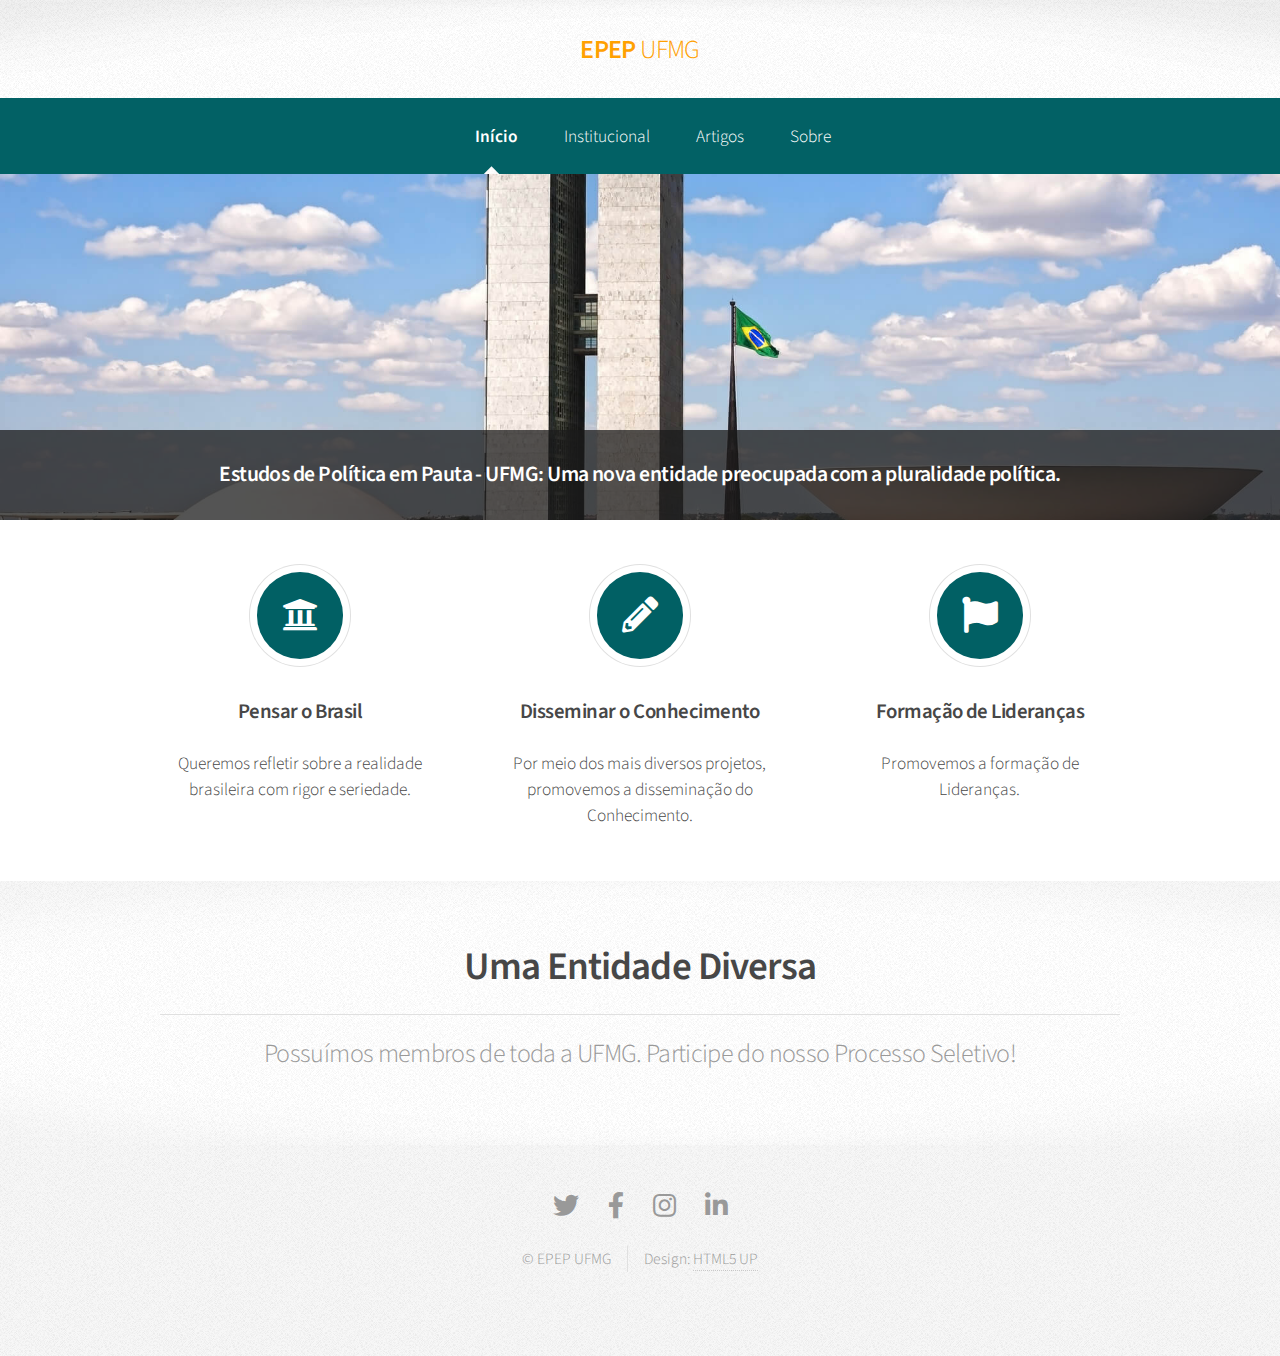
<file: index.html>
<!DOCTYPE HTML>
<!--
	Arcana by HTML5 UP
	html5up.net | @ajlkn
	Free for personal and commercial use under the CCA 3.0 license (html5up.net/license)
-->
<html>
	<head>
		<title>Início</title>
		<meta charset="utf-8" />
		<meta name="viewport" content="width=device-width, initial-scale=1, user-scalable=no" />
		<link rel="stylesheet" href="assets/css/main.css" />
	</head>
	<body class="is-preload">
		<div id="page-wrapper">

			<!-- Header -->
				<div id="header">

					<!-- Logo -->
						<h1><a href="index.html" id="logo">EPEP <em>UFMG</em></a></h1>

					<!-- Nav -->
						<nav id="nav">
							<ul>
								<li class="current"><a href="index.html">Início</a></li>
								<li>
									<a href="#">Institucional</a>
									<ul>
										<li><a href="https://www.epepfgv.com.br/">EPEP FGV</a></li>
										<li><a href="http://www.epepusp.com.br/">EPEP USP</a></li>
									</ul>
								</li>
								<li><a href="no-sidebar.html">Artigos</a></li>
								<li><a href="no-sidebar.html">Sobre</a></li>
							</ul>
						</nav>

				</div>

			<!-- Banner -->
				<section id="banner">
					<header>
						<h2>Estudos de Política em Pauta - UFMG: Uma nova entidade preocupada com a pluralidade política.</h2>
					</header>
				</section>

			<!-- Highlights -->
				<section class="wrapper style1">
					<div class="container">
						<div class="row gtr-200">
							<section class="col-4 col-12-narrower">
								<div class="box highlight">
									<i class="icon solid major fa fa-university"></i>
									<h3>Pensar o Brasil</h3>
									<p>Queremos refletir sobre a realidade brasileira com rigor e seriedade.</p>
								</div>
							</section>
							<section class="col-4 col-12-narrower">
								<div class="box highlight">
									<i class="icon solid major fa-pencil-alt"></i>
									<h3>Disseminar o Conhecimento</h3>
									<p>Por meio dos mais diversos projetos, promovemos a disseminação do Conhecimento.</p>
								</div>
							</section>
							<section class="col-4 col-12-narrower">
								<div class="box highlight">
									<i class="icon solid major fa fa-flag"></i>
									<h3>Formação de Lideranças</h3>
									<p>Promovemos a formação de Lideranças.</p>
								</div>
							</section>
						</div>
					</div>
				</section>

			<!-- Gigantic Heading -->
				<section class="wrapper style2">
					<div class="container">
						<header class="major">
							<h2>Uma Entidade Diversa</h2>
							<p>Possuímos membros de toda a UFMG. Participe do nosso Processo Seletivo!</p>
						</header>
					</div>
				</section>


			<!-- Footer -->
				<div id="footer">

					<!-- Icons -->
						<ul class="icons">
							<li><a href="https://twitter.com/epepufmg" class="icon brands fa-twitter"><span class="label">Twitter</span></a></li>
							<li><a href="https://www.facebook.com/EPEP-UFMG-101739331984436" class="icon brands fa-facebook-f"><span class="label">Facebook</span></a></li>
							<li><a href="https://www.instagram.com/epepufmg/" class="icon brands fa-instagram"><span class="label">GitHub</span></a></li>
							<li><a href="https://www.linkedin.com/company/epepufmg/" class="icon brands fa-linkedin-in"><span class="label">LinkedIn</span></a></li>
						</ul>

					<!-- Copyright -->
						<div class="copyright">
							<ul class="menu">
								<li>&copy; EPEP UFMG</li><li>Design: <a href="http://html5up.net">HTML5 UP</a></li>
							</ul>
						</div>

				</div>

		</div>

		<!-- Scripts -->
			<script src="assets/js/jquery.min.js"></script>
			<script src="assets/js/jquery.dropotron.min.js"></script>
			<script src="assets/js/browser.min.js"></script>
			<script src="assets/js/breakpoints.min.js"></script>
			<script src="assets/js/util.js"></script>
			<script src="assets/js/main.js"></script>

	</body>
</html>
</file>
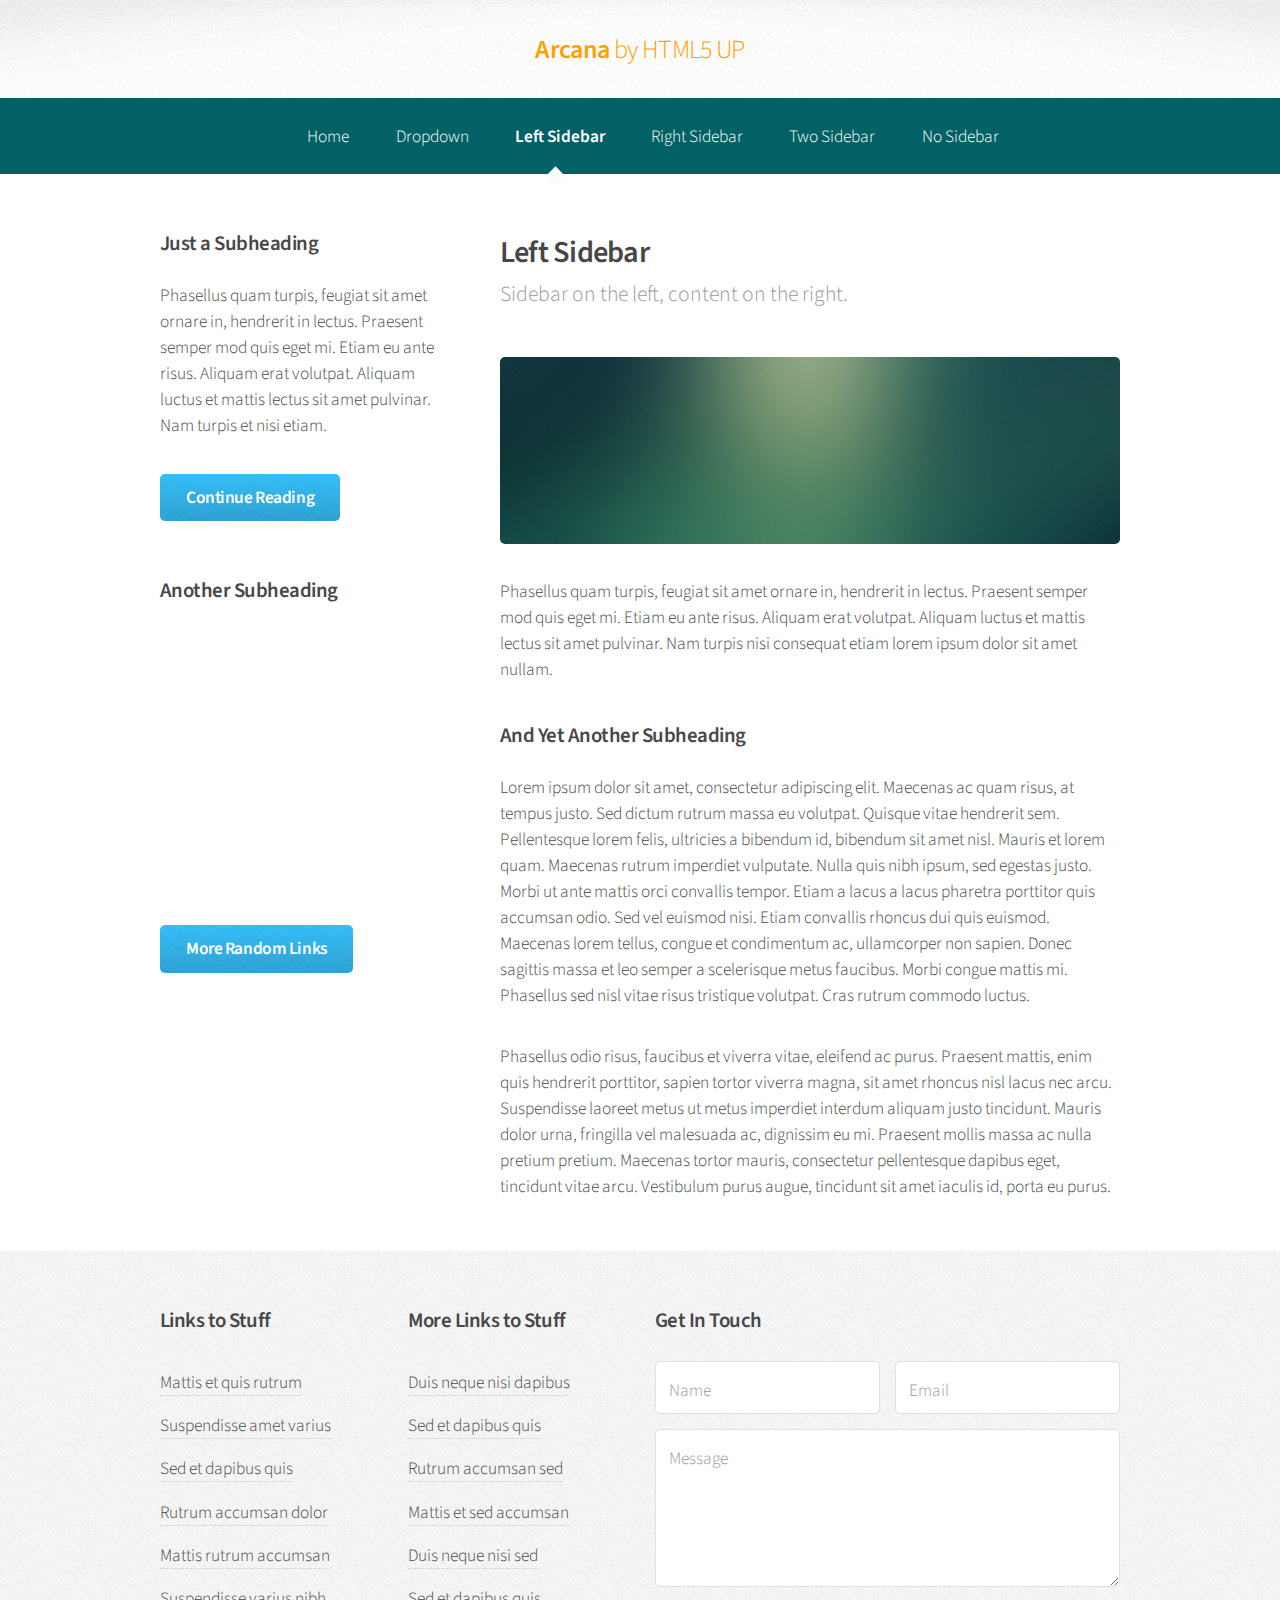
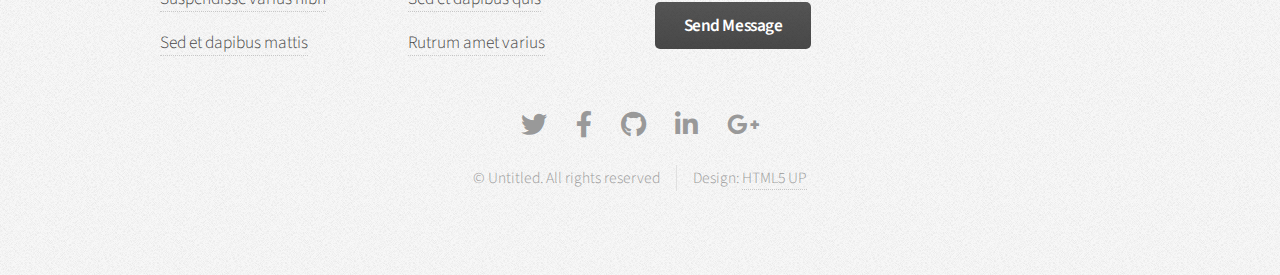
<file: left-sidebar.html>
<!DOCTYPE HTML>
<!--
	Arcana by HTML5 UP
	html5up.net | @ajlkn
	Free for personal and commercial use under the CCA 3.0 license (html5up.net/license)
-->
<html>
	<head>
		<title>Left Sidebar - Arcana by HTML5 UP</title>
		<meta charset="utf-8" />
		<meta name="viewport" content="width=device-width, initial-scale=1, user-scalable=no" />
		<link rel="stylesheet" href="assets/css/main.css" />
	</head>
	<body class="is-preload">
		<div id="page-wrapper">

			<!-- Header -->
				<div id="header">

					<!-- Logo -->
						<h1><a href="index.html" id="logo">Arcana <em>by HTML5 UP</em></a></h1>

					<!-- Nav -->
						<nav id="nav">
							<ul>
								<li><a href="index.html">Home</a></li>
								<li>
									<a href="#">Dropdown</a>
									<ul>
										<li><a href="#">Lorem dolor</a></li>
										<li><a href="#">Magna phasellus</a></li>
										<li><a href="#">Etiam sed tempus</a></li>
										<li>
											<a href="#">Submenu</a>
											<ul>
												<li><a href="#">Lorem dolor</a></li>
												<li><a href="#">Phasellus magna</a></li>
												<li><a href="#">Magna phasellus</a></li>
												<li><a href="#">Etiam nisl</a></li>
												<li><a href="#">Veroeros feugiat</a></li>
											</ul>
										</li>
										<li><a href="#">Veroeros feugiat</a></li>
									</ul>
								</li>
								<li class="current"><a href="left-sidebar.html">Left Sidebar</a></li>
								<li><a href="right-sidebar.html">Right Sidebar</a></li>
								<li><a href="two-sidebar.html">Two Sidebar</a></li>
								<li><a href="no-sidebar.html">No Sidebar</a></li>
							</ul>
						</nav>

				</div>

			<!-- Main -->
				<section class="wrapper style1">
					<div class="container">
						<div class="row gtr-200">
							<div class="col-4 col-12-narrower">
								<div id="sidebar">

									<!-- Sidebar -->

										<section>
											<h3>Just a Subheading</h3>
											<p>Phasellus quam turpis, feugiat sit amet ornare in, hendrerit in lectus.
											Praesent semper mod quis eget mi. Etiam eu ante risus. Aliquam erat volutpat.
											Aliquam luctus et mattis lectus sit amet pulvinar. Nam turpis et nisi etiam.</p>
											<footer>
												<a href="#" class="button">Continue Reading</a>
											</footer>
										</section>

										<section>
											<h3>Another Subheading</h3>
											<ul class="links">
												<li><a href="#">Amet turpis, feugiat et sit amet</a></li>
												<li><a href="#">Ornare in hendrerit in lectus</a></li>
												<li><a href="#">Semper mod quis eget mi dolore</a></li>
												<li><a href="#">Consequat etiam lorem phasellus</a></li>
												<li><a href="#">Amet turpis, feugiat et sit amet</a></li>
												<li><a href="#">Semper mod quisturpis nisi</a></li>
											</ul>
											<footer>
												<a href="#" class="button">More Random Links</a>
											</footer>
										</section>

								</div>
							</div>
							<div class="col-8  col-12-narrower imp-narrower">
								<div id="content">

									<!-- Content -->

										<article>
											<header>
												<h2>Left Sidebar</h2>
												<p>Sidebar on the left, content on the right.</p>
											</header>

											<span class="image featured"><img src="images/banner.jpg" alt="" /></span>

											<p>Phasellus quam turpis, feugiat sit amet ornare in, hendrerit in lectus.
											Praesent semper mod quis eget mi. Etiam eu ante risus. Aliquam erat volutpat.
											Aliquam luctus et mattis lectus sit amet pulvinar. Nam turpis nisi
											consequat etiam lorem ipsum dolor sit amet nullam.</p>

											<h3>And Yet Another Subheading</h3>
											<p>Lorem ipsum dolor sit amet, consectetur adipiscing elit. Maecenas ac quam risus, at tempus
											justo. Sed dictum rutrum massa eu volutpat. Quisque vitae hendrerit sem. Pellentesque lorem felis,
											ultricies a bibendum id, bibendum sit amet nisl. Mauris et lorem quam. Maecenas rutrum imperdiet
											vulputate. Nulla quis nibh ipsum, sed egestas justo. Morbi ut ante mattis orci convallis tempor.
											Etiam a lacus a lacus pharetra porttitor quis accumsan odio. Sed vel euismod nisi. Etiam convallis
											rhoncus dui quis euismod. Maecenas lorem tellus, congue et condimentum ac, ullamcorper non sapien.
											Donec sagittis massa et leo semper a scelerisque metus faucibus. Morbi congue mattis mi.
											Phasellus sed nisl vitae risus tristique volutpat. Cras rutrum commodo luctus.</p>

											<p>Phasellus odio risus, faucibus et viverra vitae, eleifend ac purus. Praesent mattis, enim
											quis hendrerit porttitor, sapien tortor viverra magna, sit amet rhoncus nisl lacus nec arcu.
											Suspendisse laoreet metus ut metus imperdiet interdum aliquam justo tincidunt. Mauris dolor urna,
											fringilla vel malesuada ac, dignissim eu mi. Praesent mollis massa ac nulla pretium pretium.
											Maecenas tortor mauris, consectetur pellentesque dapibus eget, tincidunt vitae arcu.
											Vestibulum purus augue, tincidunt sit amet iaculis id, porta eu purus.</p>
										</article>

								</div>
							</div>
						</div>
					</div>
				</section>

			<!-- Footer -->
				<div id="footer">
					<div class="container">
						<div class="row">
							<section class="col-3 col-6-narrower col-12-mobilep">
								<h3>Links to Stuff</h3>
								<ul class="links">
									<li><a href="#">Mattis et quis rutrum</a></li>
									<li><a href="#">Suspendisse amet varius</a></li>
									<li><a href="#">Sed et dapibus quis</a></li>
									<li><a href="#">Rutrum accumsan dolor</a></li>
									<li><a href="#">Mattis rutrum accumsan</a></li>
									<li><a href="#">Suspendisse varius nibh</a></li>
									<li><a href="#">Sed et dapibus mattis</a></li>
								</ul>
							</section>
							<section class="col-3 col-6-narrower col-12-mobilep">
								<h3>More Links to Stuff</h3>
								<ul class="links">
									<li><a href="#">Duis neque nisi dapibus</a></li>
									<li><a href="#">Sed et dapibus quis</a></li>
									<li><a href="#">Rutrum accumsan sed</a></li>
									<li><a href="#">Mattis et sed accumsan</a></li>
									<li><a href="#">Duis neque nisi sed</a></li>
									<li><a href="#">Sed et dapibus quis</a></li>
									<li><a href="#">Rutrum amet varius</a></li>
								</ul>
							</section>
							<section class="col-6 col-12-narrower">
								<h3>Get In Touch</h3>
								<form>
									<div class="row gtr-50">
										<div class="col-6 col-12-mobilep">
											<input type="text" name="name" id="name" placeholder="Name" />
										</div>
										<div class="col-6 col-12-mobilep">
											<input type="email" name="email" id="email" placeholder="Email" />
										</div>
										<div class="col-12">
											<textarea name="message" id="message" placeholder="Message" rows="5"></textarea>
										</div>
										<div class="col-12">
											<ul class="actions">
												<li><input type="submit" class="button alt" value="Send Message" /></li>
											</ul>
										</div>
									</div>
								</form>
							</section>
						</div>
					</div>

					<!-- Icons -->
						<ul class="icons">
							<li><a href="#" class="icon brands fa-twitter"><span class="label">Twitter</span></a></li>
							<li><a href="#" class="icon brands fa-facebook-f"><span class="label">Facebook</span></a></li>
							<li><a href="#" class="icon brands fa-github"><span class="label">GitHub</span></a></li>
							<li><a href="#" class="icon brands fa-linkedin-in"><span class="label">LinkedIn</span></a></li>
							<li><a href="#" class="icon brands fa-google-plus-g"><span class="label">Google+</span></a></li>
						</ul>

					<!-- Copyright -->
						<div class="copyright">
							<ul class="menu">
								<li>&copy; Untitled. All rights reserved</li><li>Design: <a href="http://html5up.net">HTML5 UP</a></li>
							</ul>
						</div>

				</div>

		</div>

		<!-- Scripts -->
			<script src="assets/js/jquery.min.js"></script>
			<script src="assets/js/jquery.dropotron.min.js"></script>
			<script src="assets/js/browser.min.js"></script>
			<script src="assets/js/breakpoints.min.js"></script>
			<script src="assets/js/util.js"></script>
			<script src="assets/js/main.js"></script>

	</body>
</html>
</file>
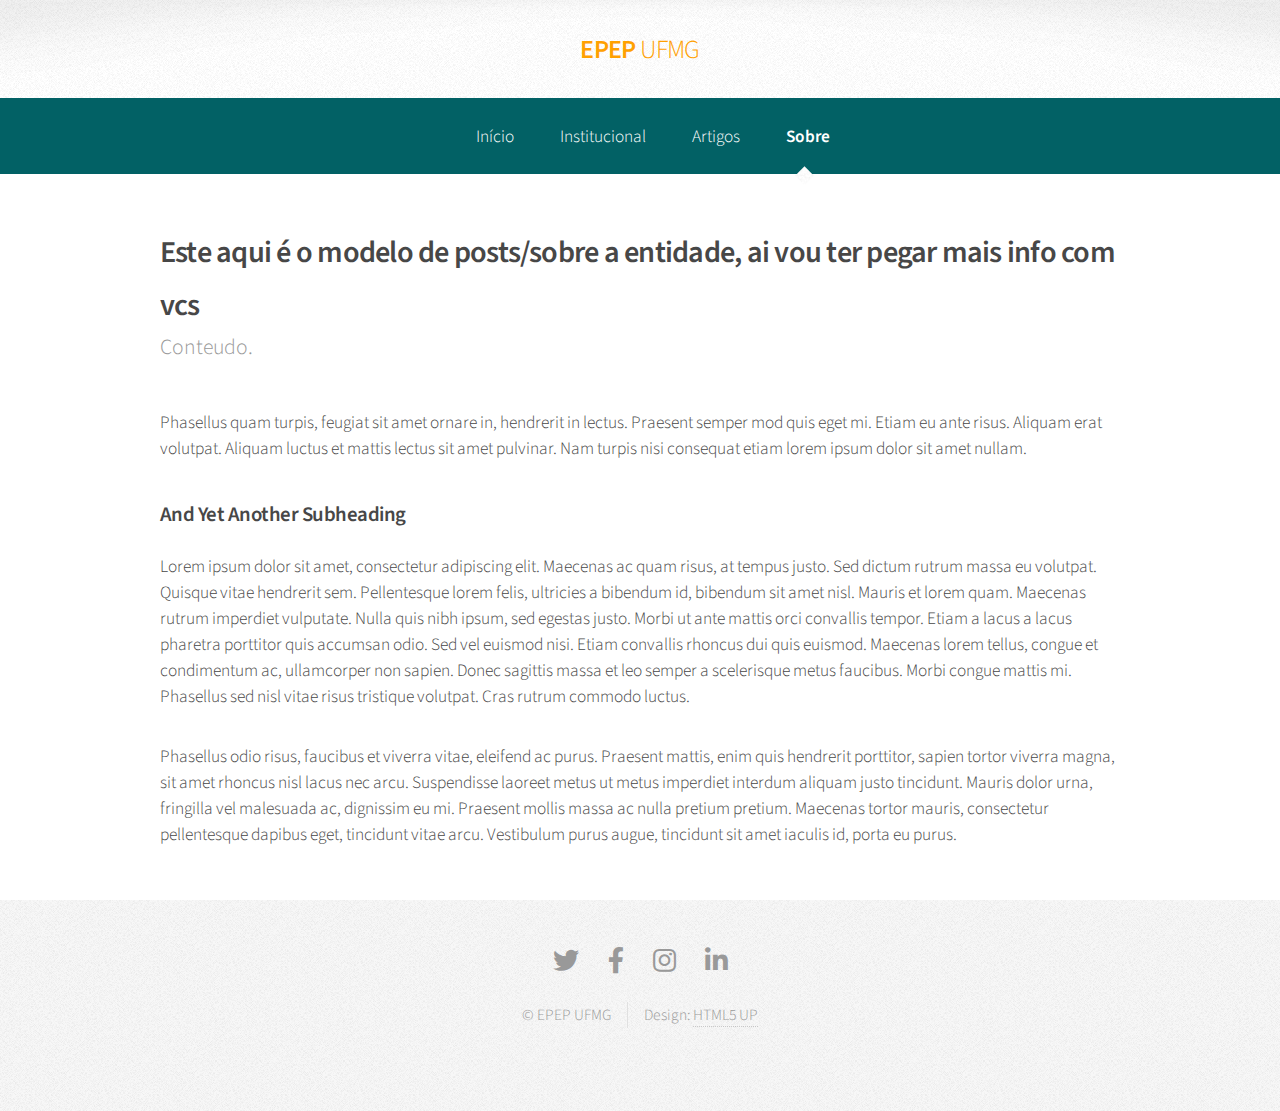
<file: no-sidebar.html>
<!DOCTYPE HTML>
<!--
	Arcana by HTML5 UP
	html5up.net | @ajlkn
	Free for personal and commercial use under the CCA 3.0 license (html5up.net/license)
-->
<html>
	<head>
		<title>Sobre</title>
		<meta charset="utf-8" />
		<meta name="viewport" content="width=device-width, initial-scale=1, user-scalable=no" />
		<link rel="stylesheet" href="assets/css/main.css" />
	</head>
	<body class="is-preload">
		<div id="page-wrapper">

			<!-- Header -->
				<div id="header">

					<!-- Logo -->
						<h1><a href="index.html" id="logo">EPEP <em>UFMG</em></a></h1>

					<!-- Nav -->
						<nav id="nav">
							<ul>
								<li><a href="index.html">Início</a></li>
								<li>
									<a href="#">Institucional</a>
									<ul>
										<li><a href="https://www.epepfgv.com.br/">EPEP FGV</a></li>
										<li><a href="http://www.epepusp.com.br/">EPEP USP</a></li>
									</ul>
								</li>
								<li><a href="no-sidebar.html">Artigos</a></li>
								<li  class="current"><a href="no-sidebar.html">Sobre</a></li>
							</ul>
						</nav>

				</div>

			<!-- Main -->
				<section class="wrapper style1">
					<div class="container">
						<div id="content">

							<!-- Content -->

								<article>
									<header>
										<h2>Este aqui é o modelo de posts/sobre a entidade, ai vou ter pegar mais info com vcs</h2>
										<p>Conteudo.</p>
									</header>


									<p>Phasellus quam turpis, feugiat sit amet ornare in, hendrerit in lectus.
									Praesent semper mod quis eget mi. Etiam eu ante risus. Aliquam erat volutpat.
									Aliquam luctus et mattis lectus sit amet pulvinar. Nam turpis nisi
									consequat etiam lorem ipsum dolor sit amet nullam.</p>

									<h3>And Yet Another Subheading</h3>
									<p>Lorem ipsum dolor sit amet, consectetur adipiscing elit. Maecenas ac quam risus, at tempus
									justo. Sed dictum rutrum massa eu volutpat. Quisque vitae hendrerit sem. Pellentesque lorem felis,
									ultricies a bibendum id, bibendum sit amet nisl. Mauris et lorem quam. Maecenas rutrum imperdiet
									vulputate. Nulla quis nibh ipsum, sed egestas justo. Morbi ut ante mattis orci convallis tempor.
									Etiam a lacus a lacus pharetra porttitor quis accumsan odio. Sed vel euismod nisi. Etiam convallis
									rhoncus dui quis euismod. Maecenas lorem tellus, congue et condimentum ac, ullamcorper non sapien.
									Donec sagittis massa et leo semper a scelerisque metus faucibus. Morbi congue mattis mi.
									Phasellus sed nisl vitae risus tristique volutpat. Cras rutrum commodo luctus.</p>

									<p>Phasellus odio risus, faucibus et viverra vitae, eleifend ac purus. Praesent mattis, enim
									quis hendrerit porttitor, sapien tortor viverra magna, sit amet rhoncus nisl lacus nec arcu.
									Suspendisse laoreet metus ut metus imperdiet interdum aliquam justo tincidunt. Mauris dolor urna,
									fringilla vel malesuada ac, dignissim eu mi. Praesent mollis massa ac nulla pretium pretium.
									Maecenas tortor mauris, consectetur pellentesque dapibus eget, tincidunt vitae arcu.
									Vestibulum purus augue, tincidunt sit amet iaculis id, porta eu purus.</p>
								</article>

						</div>
					</div>
				</section>

			<!-- Footer -->
			<div id="footer">

				<!-- Icons -->
					<ul class="icons">
						<li><a href="https://twitter.com/epepufmg" class="icon brands fa-twitter"><span class="label">Twitter</span></a></li>
						<li><a href="https://www.facebook.com/EPEP-UFMG-101739331984436" class="icon brands fa-facebook-f"><span class="label">Facebook</span></a></li>
						<li><a href="https://www.instagram.com/epepufmg/" class="icon brands fa-instagram"><span class="label">GitHub</span></a></li>
						<li><a href="https://www.linkedin.com/company/epepufmg/" class="icon brands fa-linkedin-in"><span class="label">LinkedIn</span></a></li>
					</ul>

				<!-- Copyright -->
					<div class="copyright">
						<ul class="menu">
							<li>&copy; EPEP UFMG</li><li>Design: <a href="http://html5up.net">HTML5 UP</a></li>
						</ul>
					</div>

			</div>

		</div>

		<!-- Scripts -->
			<script src="assets/js/jquery.min.js"></script>
			<script src="assets/js/jquery.dropotron.min.js"></script>
			<script src="assets/js/browser.min.js"></script>
			<script src="assets/js/breakpoints.min.js"></script>
			<script src="assets/js/util.js"></script>
			<script src="assets/js/main.js"></script>

	</body>
</html>
</file>
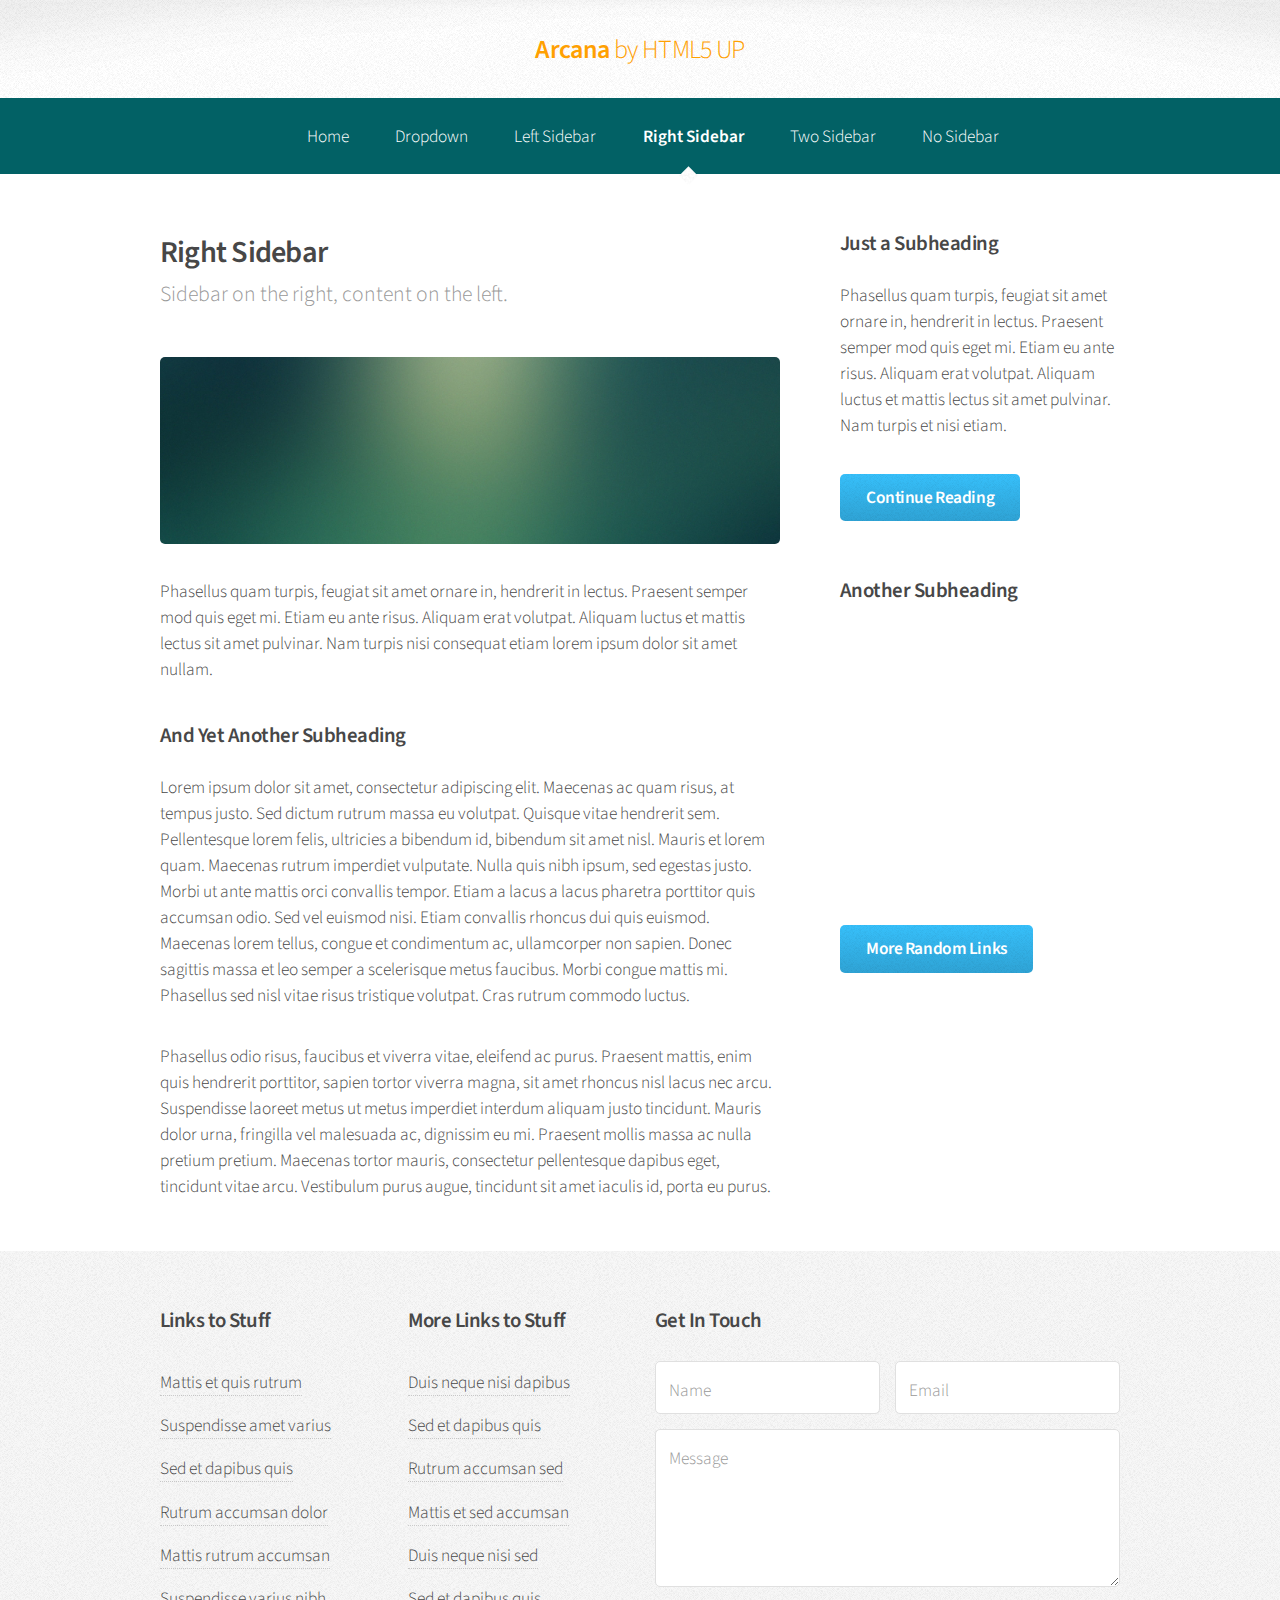
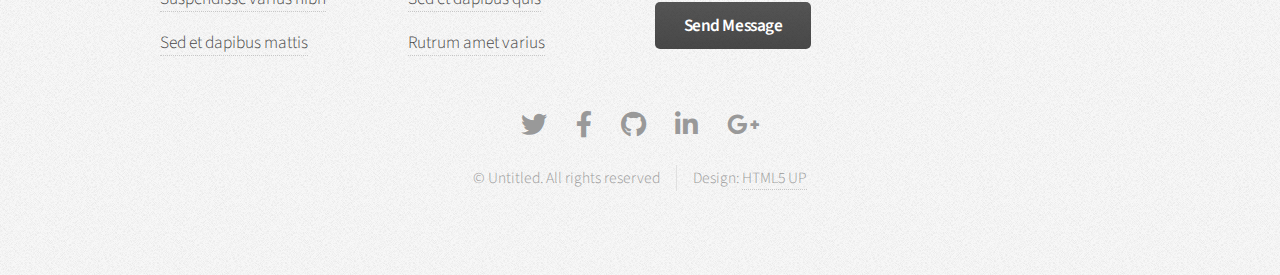
<file: right-sidebar.html>
<!DOCTYPE HTML>
<!--
	Arcana by HTML5 UP
	html5up.net | @ajlkn
	Free for personal and commercial use under the CCA 3.0 license (html5up.net/license)
-->
<html>
	<head>
		<title>Right Sidebar - Arcana by HTML5 UP</title>
		<meta charset="utf-8" />
		<meta name="viewport" content="width=device-width, initial-scale=1, user-scalable=no" />
		<link rel="stylesheet" href="assets/css/main.css" />
	</head>
	<body class="is-preload">
		<div id="page-wrapper">

			<!-- Header -->
				<div id="header">

					<!-- Logo -->
						<h1><a href="index.html" id="logo">Arcana <em>by HTML5 UP</em></a></h1>

					<!-- Nav -->
						<nav id="nav">
							<ul>
								<li><a href="index.html">Home</a></li>
								<li>
									<a href="#">Dropdown</a>
									<ul>
										<li><a href="#">Lorem dolor</a></li>
										<li><a href="#">Magna phasellus</a></li>
										<li><a href="#">Etiam sed tempus</a></li>
										<li>
											<a href="#">Submenu</a>
											<ul>
												<li><a href="#">Lorem dolor</a></li>
												<li><a href="#">Phasellus magna</a></li>
												<li><a href="#">Magna phasellus</a></li>
												<li><a href="#">Etiam nisl</a></li>
												<li><a href="#">Veroeros feugiat</a></li>
											</ul>
										</li>
										<li><a href="#">Veroeros feugiat</a></li>
									</ul>
								</li>
								<li><a href="left-sidebar.html">Left Sidebar</a></li>
								<li class="current"><a href="right-sidebar.html">Right Sidebar</a></li>
								<li><a href="two-sidebar.html">Two Sidebar</a></li>
								<li><a href="no-sidebar.html">No Sidebar</a></li>
							</ul>
						</nav>

				</div>

			<!-- Main -->
				<section class="wrapper style1">
					<div class="container">
						<div class="row gtr-200">
							<div class="col-8 col-12-narrower">
								<div id="content">

									<!-- Content -->

										<article>
											<header>
												<h2>Right Sidebar</h2>
												<p>Sidebar on the right, content on the left.</p>
											</header>

											<span class="image featured"><img src="images/banner.jpg" alt="" /></span>

											<p>Phasellus quam turpis, feugiat sit amet ornare in, hendrerit in lectus.
											Praesent semper mod quis eget mi. Etiam eu ante risus. Aliquam erat volutpat.
											Aliquam luctus et mattis lectus sit amet pulvinar. Nam turpis nisi
											consequat etiam lorem ipsum dolor sit amet nullam.</p>

											<h3>And Yet Another Subheading</h3>
											<p>Lorem ipsum dolor sit amet, consectetur adipiscing elit. Maecenas ac quam risus, at tempus
											justo. Sed dictum rutrum massa eu volutpat. Quisque vitae hendrerit sem. Pellentesque lorem felis,
											ultricies a bibendum id, bibendum sit amet nisl. Mauris et lorem quam. Maecenas rutrum imperdiet
											vulputate. Nulla quis nibh ipsum, sed egestas justo. Morbi ut ante mattis orci convallis tempor.
											Etiam a lacus a lacus pharetra porttitor quis accumsan odio. Sed vel euismod nisi. Etiam convallis
											rhoncus dui quis euismod. Maecenas lorem tellus, congue et condimentum ac, ullamcorper non sapien.
											Donec sagittis massa et leo semper a scelerisque metus faucibus. Morbi congue mattis mi.
											Phasellus sed nisl vitae risus tristique volutpat. Cras rutrum commodo luctus.</p>

											<p>Phasellus odio risus, faucibus et viverra vitae, eleifend ac purus. Praesent mattis, enim
											quis hendrerit porttitor, sapien tortor viverra magna, sit amet rhoncus nisl lacus nec arcu.
											Suspendisse laoreet metus ut metus imperdiet interdum aliquam justo tincidunt. Mauris dolor urna,
											fringilla vel malesuada ac, dignissim eu mi. Praesent mollis massa ac nulla pretium pretium.
											Maecenas tortor mauris, consectetur pellentesque dapibus eget, tincidunt vitae arcu.
											Vestibulum purus augue, tincidunt sit amet iaculis id, porta eu purus.</p>
										</article>

								</div>
							</div>
							<div class="col-4 col-12-narrower">
								<div id="sidebar">

									<!-- Sidebar -->

										<section>
											<h3>Just a Subheading</h3>
											<p>Phasellus quam turpis, feugiat sit amet ornare in, hendrerit in lectus.
											Praesent semper mod quis eget mi. Etiam eu ante risus. Aliquam erat volutpat.
											Aliquam luctus et mattis lectus sit amet pulvinar. Nam turpis et nisi etiam.</p>
											<footer>
												<a href="#" class="button">Continue Reading</a>
											</footer>
										</section>

										<section>
											<h3>Another Subheading</h3>
											<ul class="links">
												<li><a href="#">Amet turpis, feugiat et sit amet</a></li>
												<li><a href="#">Ornare in hendrerit in lectus</a></li>
												<li><a href="#">Semper mod quis eget mi dolore</a></li>
												<li><a href="#">Consequat etiam lorem phasellus</a></li>
												<li><a href="#">Amet turpis, feugiat et sit amet</a></li>
												<li><a href="#">Semper mod quisturpis nisi</a></li>
											</ul>
											<footer>
												<a href="#" class="button">More Random Links</a>
											</footer>
										</section>

								</div>
							</div>
						</div>
					</div>
				</section>

			<!-- Footer -->
				<div id="footer">
					<div class="container">
						<div class="row">
							<section class="col-3 col-6-narrower col-12-mobilep">
								<h3>Links to Stuff</h3>
								<ul class="links">
									<li><a href="#">Mattis et quis rutrum</a></li>
									<li><a href="#">Suspendisse amet varius</a></li>
									<li><a href="#">Sed et dapibus quis</a></li>
									<li><a href="#">Rutrum accumsan dolor</a></li>
									<li><a href="#">Mattis rutrum accumsan</a></li>
									<li><a href="#">Suspendisse varius nibh</a></li>
									<li><a href="#">Sed et dapibus mattis</a></li>
								</ul>
							</section>
							<section class="col-3 col-6-narrower col-12-mobilep">
								<h3>More Links to Stuff</h3>
								<ul class="links">
									<li><a href="#">Duis neque nisi dapibus</a></li>
									<li><a href="#">Sed et dapibus quis</a></li>
									<li><a href="#">Rutrum accumsan sed</a></li>
									<li><a href="#">Mattis et sed accumsan</a></li>
									<li><a href="#">Duis neque nisi sed</a></li>
									<li><a href="#">Sed et dapibus quis</a></li>
									<li><a href="#">Rutrum amet varius</a></li>
								</ul>
							</section>
							<section class="col-6 col-12-narrower">
								<h3>Get In Touch</h3>
								<form>
									<div class="row gtr-50">
										<div class="col-6 col-12-mobilep">
											<input type="text" name="name" id="name" placeholder="Name" />
										</div>
										<div class="col-6 col-12-mobilep">
											<input type="email" name="email" id="email" placeholder="Email" />
										</div>
										<div class="col-12">
											<textarea name="message" id="message" placeholder="Message" rows="5"></textarea>
										</div>
										<div class="col-12">
											<ul class="actions">
												<li><input type="submit" class="button alt" value="Send Message" /></li>
											</ul>
										</div>
									</div>
								</form>
							</section>
						</div>
					</div>

					<!-- Icons -->
						<ul class="icons">
							<li><a href="#" class="icon brands fa-twitter"><span class="label">Twitter</span></a></li>
							<li><a href="#" class="icon brands fa-facebook-f"><span class="label">Facebook</span></a></li>
							<li><a href="#" class="icon brands fa-github"><span class="label">GitHub</span></a></li>
							<li><a href="#" class="icon brands fa-linkedin-in"><span class="label">LinkedIn</span></a></li>
							<li><a href="#" class="icon brands fa-google-plus-g"><span class="label">Google+</span></a></li>
						</ul>

					<!-- Copyright -->
						<div class="copyright">
							<ul class="menu">
								<li>&copy; Untitled. All rights reserved</li><li>Design: <a href="http://html5up.net">HTML5 UP</a></li>
							</ul>
						</div>

				</div>

		</div>

		<!-- Scripts -->
			<script src="assets/js/jquery.min.js"></script>
			<script src="assets/js/jquery.dropotron.min.js"></script>
			<script src="assets/js/browser.min.js"></script>
			<script src="assets/js/breakpoints.min.js"></script>
			<script src="assets/js/util.js"></script>
			<script src="assets/js/main.js"></script>

	</body>
</html>
</file>
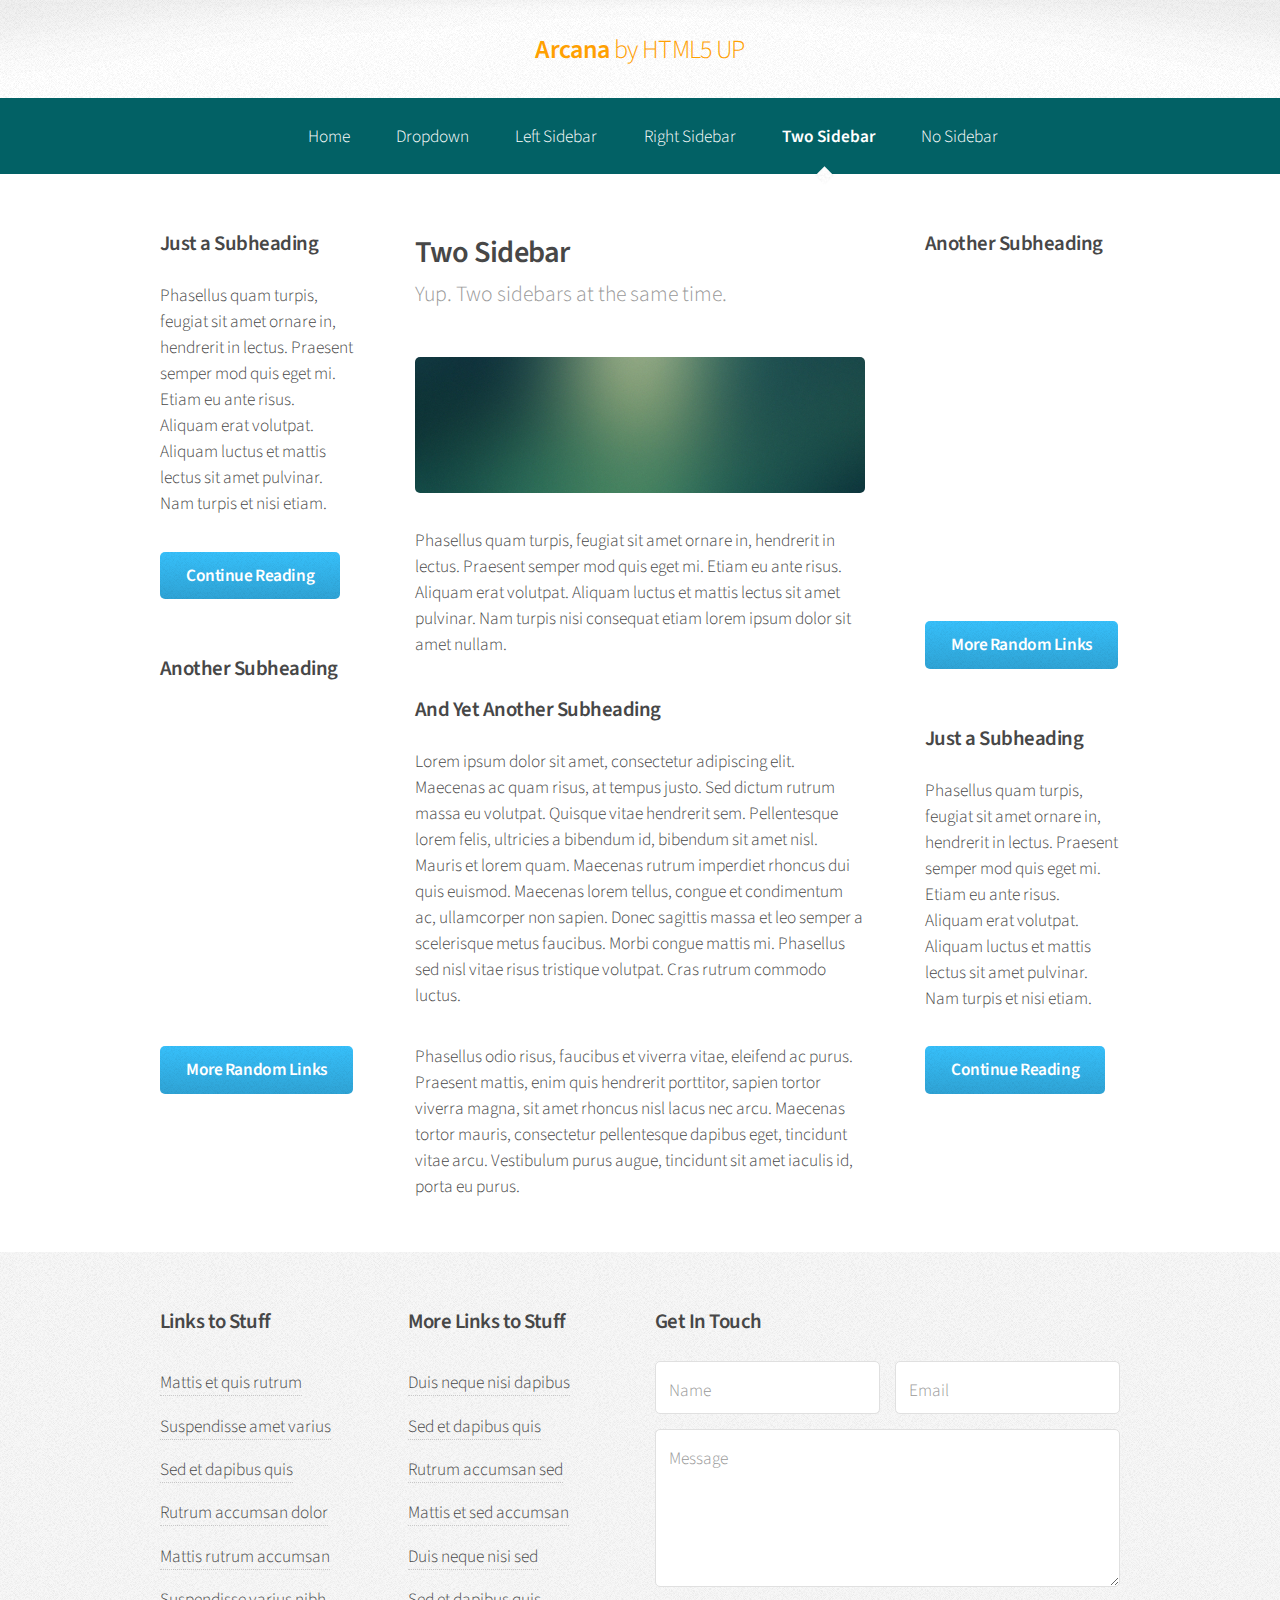
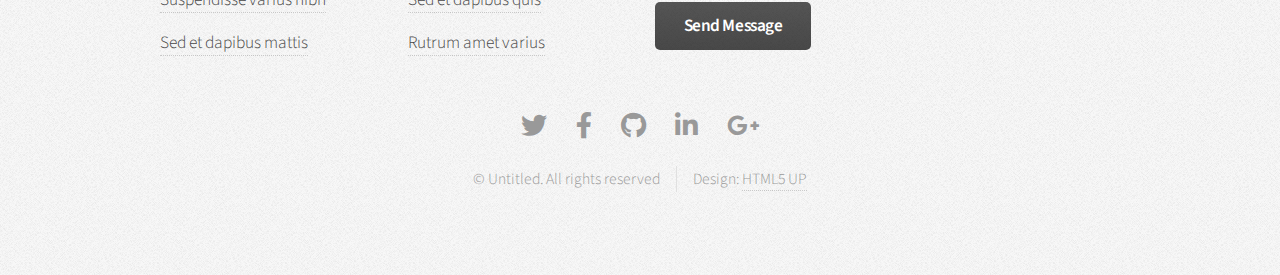
<file: two-sidebar.html>
<!DOCTYPE HTML>
<!--
	Arcana by HTML5 UP
	html5up.net | @ajlkn
	Free for personal and commercial use under the CCA 3.0 license (html5up.net/license)
-->
<html>
	<head>
		<title>Two Sidebar - Arcana by HTML5 UP</title>
		<meta charset="utf-8" />
		<meta name="viewport" content="width=device-width, initial-scale=1, user-scalable=no" />
		<link rel="stylesheet" href="assets/css/main.css" />
	</head>
	<body class="is-preload">
		<div id="page-wrapper">

			<!-- Header -->
				<div id="header">

					<!-- Logo -->
						<h1><a href="index.html" id="logo">Arcana <em>by HTML5 UP</em></a></h1>

					<!-- Nav -->
						<nav id="nav">
							<ul>
								<li><a href="index.html">Home</a></li>
								<li>
									<a href="#">Dropdown</a>
									<ul>
										<li><a href="#">Lorem dolor</a></li>
										<li><a href="#">Magna phasellus</a></li>
										<li><a href="#">Etiam sed tempus</a></li>
										<li>
											<a href="#">Submenu</a>
											<ul>
												<li><a href="#">Lorem dolor</a></li>
												<li><a href="#">Phasellus magna</a></li>
												<li><a href="#">Magna phasellus</a></li>
												<li><a href="#">Etiam nisl</a></li>
												<li><a href="#">Veroeros feugiat</a></li>
											</ul>
										</li>
										<li><a href="#">Veroeros feugiat</a></li>
									</ul>
								</li>
								<li><a href="left-sidebar.html">Left Sidebar</a></li>
								<li><a href="right-sidebar.html">Right Sidebar</a></li>
								<li class="current"><a href="two-sidebar.html">Two Sidebar</a></li>
								<li><a href="no-sidebar.html">No Sidebar</a></li>
							</ul>
						</nav>

				</div>

			<!-- Main -->
				<section class="wrapper style1">
					<div class="container">
						<div class="row gtr-200">
							<div class="col-3 col-12-narrower">
								<div id="sidebar1">

									<!-- Sidebar 1 -->

										<section>
											<h3>Just a Subheading</h3>
											<p>Phasellus quam turpis, feugiat sit amet ornare in, hendrerit in lectus.
											Praesent semper mod quis eget mi. Etiam eu ante risus. Aliquam erat volutpat.
											Aliquam luctus et mattis lectus sit amet pulvinar. Nam turpis et nisi etiam.</p>
											<footer>
												<a href="#" class="button">Continue Reading</a>
											</footer>
										</section>

										<section>
											<h3>Another Subheading</h3>
											<ul class="links">
												<li><a href="#">Amet turpis, feugiat sit amet</a></li>
												<li><a href="#">Ornare in hendrerit lectus</a></li>
												<li><a href="#">Semper mod quis eget dolore</a></li>
												<li><a href="#">Consequat lorem phasellus</a></li>
												<li><a href="#">Amet turpis feugiat amet</a></li>
												<li><a href="#">Semper mod quisturpis nisi</a></li>
											</ul>
											<footer>
												<a href="#" class="button">More Random Links</a>
											</footer>
										</section>

								</div>
							</div>
							<div class="col-6 col-12-narrower imp-narrower">
								<div id="content">

									<!-- Content -->

										<article>
											<header>
												<h2>Two Sidebar</h2>
												<p>Yup. Two sidebars at the same time.</p>
											</header>

											<span class="image featured"><img src="images/banner.jpg" alt="" /></span>

											<p>Phasellus quam turpis, feugiat sit amet ornare in, hendrerit in lectus.
											Praesent semper mod quis eget mi. Etiam eu ante risus. Aliquam erat volutpat.
											Aliquam luctus et mattis lectus sit amet pulvinar. Nam turpis nisi
											consequat etiam lorem ipsum dolor sit amet nullam.</p>

											<h3>And Yet Another Subheading</h3>
											<p>Lorem ipsum dolor sit amet, consectetur adipiscing elit. Maecenas ac quam risus, at tempus
											justo. Sed dictum rutrum massa eu volutpat. Quisque vitae hendrerit sem. Pellentesque lorem felis,
											ultricies a bibendum id, bibendum sit amet nisl. Mauris et lorem quam. Maecenas rutrum imperdiet
											rhoncus dui quis euismod. Maecenas lorem tellus, congue et condimentum ac, ullamcorper non sapien.
											Donec sagittis massa et leo semper a scelerisque metus faucibus. Morbi congue mattis mi.
											Phasellus sed nisl vitae risus tristique volutpat. Cras rutrum commodo luctus.</p>

											<p>Phasellus odio risus, faucibus et viverra vitae, eleifend ac purus. Praesent mattis, enim
											quis hendrerit porttitor, sapien tortor viverra magna, sit amet rhoncus nisl lacus nec arcu.
											Maecenas tortor mauris, consectetur pellentesque dapibus eget, tincidunt vitae arcu.
											Vestibulum purus augue, tincidunt sit amet iaculis id, porta eu purus.</p>
										</article>

								</div>
							</div>
							<div class="col-3 col-12-narrower">
								<div id="sidebar2">

									<!-- Sidebar 2 -->

										<section>
											<h3>Another Subheading</h3>
											<ul class="links">
												<li><a href="#">Amet turpis, feugiat sit amet</a></li>
												<li><a href="#">Ornare in hendrerit lectus</a></li>
												<li><a href="#">Semper mod quis eget dolore</a></li>
												<li><a href="#">Consequat lorem phasellus</a></li>
												<li><a href="#">Amet turpis feugiat amet</a></li>
												<li><a href="#">Semper mod quisturpis nisi</a></li>
											</ul>
											<footer>
												<a href="#" class="button">More Random Links</a>
											</footer>
										</section>

										<section>
											<h3>Just a Subheading</h3>
											<p>Phasellus quam turpis, feugiat sit amet ornare in, hendrerit in lectus.
											Praesent semper mod quis eget mi. Etiam eu ante risus. Aliquam erat volutpat.
											Aliquam luctus et mattis lectus sit amet pulvinar. Nam turpis et nisi etiam.</p>
											<footer>
												<a href="#" class="button">Continue Reading</a>
											</footer>
										</section>

								</div>
							</div>
						</div>
					</div>
				</section>

			<!-- Footer -->
				<div id="footer">
					<div class="container">
						<div class="row">
							<section class="col-3 col-6-narrower col-12-mobilep">
								<h3>Links to Stuff</h3>
								<ul class="links">
									<li><a href="#">Mattis et quis rutrum</a></li>
									<li><a href="#">Suspendisse amet varius</a></li>
									<li><a href="#">Sed et dapibus quis</a></li>
									<li><a href="#">Rutrum accumsan dolor</a></li>
									<li><a href="#">Mattis rutrum accumsan</a></li>
									<li><a href="#">Suspendisse varius nibh</a></li>
									<li><a href="#">Sed et dapibus mattis</a></li>
								</ul>
							</section>
							<section class="col-3 col-6-narrower col-12-mobilep">
								<h3>More Links to Stuff</h3>
								<ul class="links">
									<li><a href="#">Duis neque nisi dapibus</a></li>
									<li><a href="#">Sed et dapibus quis</a></li>
									<li><a href="#">Rutrum accumsan sed</a></li>
									<li><a href="#">Mattis et sed accumsan</a></li>
									<li><a href="#">Duis neque nisi sed</a></li>
									<li><a href="#">Sed et dapibus quis</a></li>
									<li><a href="#">Rutrum amet varius</a></li>
								</ul>
							</section>
							<section class="col-6 col-12-narrower">
								<h3>Get In Touch</h3>
								<form>
									<div class="row gtr-50">
										<div class="col-6 col-12-mobilep">
											<input type="text" name="name" id="name" placeholder="Name" />
										</div>
										<div class="col-6 col-12-mobilep">
											<input type="email" name="email" id="email" placeholder="Email" />
										</div>
										<div class="col-12">
											<textarea name="message" id="message" placeholder="Message" rows="5"></textarea>
										</div>
										<div class="col-12">
											<ul class="actions">
												<li><input type="submit" class="button alt" value="Send Message" /></li>
											</ul>
										</div>
									</div>
								</form>
							</section>
						</div>
					</div>

					<!-- Icons -->
						<ul class="icons">
							<li><a href="#" class="icon brands fa-twitter"><span class="label">Twitter</span></a></li>
							<li><a href="#" class="icon brands fa-facebook-f"><span class="label">Facebook</span></a></li>
							<li><a href="#" class="icon brands fa-github"><span class="label">GitHub</span></a></li>
							<li><a href="#" class="icon brands fa-linkedin-in"><span class="label">LinkedIn</span></a></li>
							<li><a href="#" class="icon brands fa-google-plus-g"><span class="label">Google+</span></a></li>
						</ul>

					<!-- Copyright -->
						<div class="copyright">
							<ul class="menu">
								<li>&copy; Untitled. All rights reserved</li><li>Design: <a href="http://html5up.net">HTML5 UP</a></li>
							</ul>
						</div>

				</div>

		</div>

		<!-- Scripts -->
			<script src="assets/js/jquery.min.js"></script>
			<script src="assets/js/jquery.dropotron.min.js"></script>
			<script src="assets/js/browser.min.js"></script>
			<script src="assets/js/breakpoints.min.js"></script>
			<script src="assets/js/util.js"></script>
			<script src="assets/js/main.js"></script>

	</body>
</html>
</file>
<file: assets/css/main.css>
@import url("fontawesome-all.min.css");
@import url("https://fonts.googleapis.com/css?family=Source+Sans+Pro:300,300italic,600,600italic");

/*
	Arcana by HTML5 UP
	html5up.net | @ajlkn
	Free for personal and commercial use under the CCA 3.0 license (html5up.net/license)
*/

html, body, div, span, applet, object,
iframe, h1, h2, h3, h4, h5, h6, p, blockquote,
pre, a, abbr, acronym, address, big, cite,
code, del, dfn, em, img, ins, kbd, q, s, samp,
small, strike, strong, sub, sup, tt, var, b,
u, i, center, dl, dt, dd, ol, ul, li, fieldset,
form, label, legend, table, caption, tbody,
tfoot, thead, tr, th, td, article, aside,
canvas, details, embed, figure, figcaption,
footer, header, hgroup, menu, nav, output, ruby,
section, summary, time, mark, audio, video {
	margin: 0;
	padding: 0;
	border: 0;
	font-size: 100%;
	font: inherit;
	vertical-align: baseline;}

article, aside, details, figcaption, figure,
footer, header, hgroup, menu, nav, section {
	display: block;}

body {
	line-height: 1;
}

ol, ul {
	list-style: none;
}

blockquote, q {
	quotes: none;
}

	blockquote:before, blockquote:after, q:before, q:after {
		content: '';
		content: none;
	}

table {
	border-collapse: collapse;
	border-spacing: 0;
}

body {
	-webkit-text-size-adjust: none;
}

mark {
	background-color: transparent;
	color: inherit;
}

input::-moz-focus-inner {
	border: 0;
	padding: 0;
}

input, select, textarea {
	-moz-appearance: none;
	-webkit-appearance: none;
	-ms-appearance: none;
	appearance: none;
}

/* Basic */

	html {
		box-sizing: border-box;
	}

	*, *:before, *:after {
		box-sizing: inherit;
	}

	body {
		background: #f7f7f7 url("images/bg01.png");
	}

		body.is-preload *, body.is-preload *:before, body.is-preload *:after {
			-moz-animation: none !important;
			-webkit-animation: none !important;
			-ms-animation: none !important;
			animation: none !important;
			-moz-transition: none !important;
			-webkit-transition: none !important;
			-ms-transition: none !important;
			transition: none !important;
		}

	body, input, select, textarea {
		color: #474747;
		font-family: 'Source Sans Pro', sans-serif;
		font-size: 16pt;
		font-weight: 300;
		line-height: 1.65em;
	}

	a {
		-moz-transition: color 0.2s ease-in-out, border-color 0.2s ease-in-out, opacity 0.2s ease-in-out;
		-webkit-transition: color 0.2s ease-in-out, border-color 0.2s ease-in-out, opacity 0.2s ease-in-out;
		-ms-transition: color 0.2s ease-in-out, border-color 0.2s ease-in-out, opacity 0.2s ease-in-out;
		transition: color 0.2s ease-in-out, border-color 0.2s ease-in-out, opacity 0.2s ease-in-out;
		color: white;
		text-decoration: none;
		border-bottom: dotted 1px;
	}

		a:hover {
			color: white;
			border-bottom-color: transparent;
		}

	strong, b {
		font-weight: 600;
	}

	em, i {
		font-style: italic;
	}

	p, ul, ol, dl, table, blockquote {
		margin: 0 0 2em 0;
	}

	h1, h2, h3, h4, h5, h6 {
		color: inherit;
		font-weight: 600;
		line-height: 1.75em;
		margin-bottom: 1em;
	}

		h1 a, h2 a, h3 a, h4 a, h5 a, h6 a {
			color: inherit;
			text-decoration: none;
		}

		h1 em, h2 em, h3 em, h4 em, h5 em, h6 em {
			font-style: normal;
			font-weight: 300;
		}

	h2 {
		font-size: 1.75em;
		letter-spacing: -0.025em;
	}

	h3 {
		font-size: 1.2em;
		letter-spacing: -0.025em;
	}

	sub {
		font-size: 0.8em;
		position: relative;
		top: 0.5em;
	}

	sup {
		font-size: 0.8em;
		position: relative;
		top: -0.5em;
	}

	hr {
		border-top: solid 1px #e0e0e0;
		border: 0;
		margin-bottom: 1.5em;
	}

	blockquote {
		border-left: solid 0.5em #e0e0e0;
		font-style: italic;
		padding: 1em 0 1em 2em;
	}

/* Container */

	.container {
		margin: 0 auto;
		max-width: 100%;
		width: 1400px;
	}

		@media screen and (max-width: 1680px) {

			.container {
				width: 1200px;
			}

		}

		@media screen and (max-width: 1280px) {

			.container {
				width: 960px;
			}

		}

		@media screen and (max-width: 980px) {

			.container {
				width: 95%;
			}

		}

		@media screen and (max-width: 840px) {

			.container {
				width: 95%;
			}

		}

		@media screen and (max-width: 736px) {

			.container {
				width: 90%;
			}

		}

		@media screen and (max-width: 480px) {

			.container {
				width: 100%;
			}

		}

/* Row */

	.row {
		display: flex;
		flex-wrap: wrap;
		box-sizing: border-box;
		align-items: stretch;
	}

		.row > * {
			box-sizing: border-box;
		}

		.row.gtr-uniform > * > :last-child {
			margin-bottom: 0;
		}

		.row.aln-left {
			justify-content: flex-start;
		}

		.row.aln-center {
			justify-content: center;
		}

		.row.aln-right {
			justify-content: flex-end;
		}

		.row.aln-top {
			align-items: flex-start;
		}

		.row.aln-middle {
			align-items: center;
		}

		.row.aln-bottom {
			align-items: flex-end;
		}

		.row > .imp {
			order: -1;
		}

		.row > .col-1 {
			width: 8.33333%;
		}

		.row > .off-1 {
			margin-left: 8.33333%;
		}

		.row > .col-2 {
			width: 16.66667%;
		}

		.row > .off-2 {
			margin-left: 16.66667%;
		}

		.row > .col-3 {
			width: 25%;
		}

		.row > .off-3 {
			margin-left: 25%;
		}

		.row > .col-4 {
			width: 33.33333%;
		}

		.row > .off-4 {
			margin-left: 33.33333%;
		}

		.row > .col-5 {
			width: 41.66667%;
		}

		.row > .off-5 {
			margin-left: 41.66667%;
		}

		.row > .col-6 {
			width: 50%;
		}

		.row > .off-6 {
			margin-left: 50%;
		}

		.row > .col-7 {
			width: 58.33333%;
		}

		.row > .off-7 {
			margin-left: 58.33333%;
		}

		.row > .col-8 {
			width: 66.66667%;
		}

		.row > .off-8 {
			margin-left: 66.66667%;
		}

		.row > .col-9 {
			width: 75%;
		}

		.row > .off-9 {
			margin-left: 75%;
		}

		.row > .col-10 {
			width: 83.33333%;
		}

		.row > .off-10 {
			margin-left: 83.33333%;
		}

		.row > .col-11 {
			width: 91.66667%;
		}

		.row > .off-11 {
			margin-left: 91.66667%;
		}

		.row > .col-12 {
			width: 100%;
		}

		.row > .off-12 {
			margin-left: 100%;
		}

		.row.gtr-0 {
			margin-top: 0px;
			margin-left: 0px;
		}

			.row.gtr-0 > * {
				padding: 0px 0 0 0px;
			}

			.row.gtr-0.gtr-uniform {
				margin-top: 0px;
			}

				.row.gtr-0.gtr-uniform > * {
					padding-top: 0px;
				}

		.row.gtr-25 {
			margin-top: -12.5px;
			margin-left: -12.5px;
		}

			.row.gtr-25 > * {
				padding: 12.5px 0 0 12.5px;
			}

			.row.gtr-25.gtr-uniform {
				margin-top: -12.5px;
			}

				.row.gtr-25.gtr-uniform > * {
					padding-top: 12.5px;
				}

		.row.gtr-50 {
			margin-top: -25px;
			margin-left: -25px;
		}

			.row.gtr-50 > * {
				padding: 25px 0 0 25px;
			}

			.row.gtr-50.gtr-uniform {
				margin-top: -25px;
			}

				.row.gtr-50.gtr-uniform > * {
					padding-top: 25px;
				}

		.row {
			margin-top: -50px;
			margin-left: -50px;
		}

			.row > * {
				padding: 50px 0 0 50px;
			}

			.row.gtr-uniform {
				margin-top: -50px;
			}

				.row.gtr-uniform > * {
					padding-top: 50px;
				}

		.row.gtr-150 {
			margin-top: -75px;
			margin-left: -75px;
		}

			.row.gtr-150 > * {
				padding: 75px 0 0 75px;
			}

			.row.gtr-150.gtr-uniform {
				margin-top: -75px;
			}

				.row.gtr-150.gtr-uniform > * {
					padding-top: 75px;
				}

		.row.gtr-200 {
			margin-top: -100px;
			margin-left: -100px;
		}

			.row.gtr-200 > * {
				padding: 100px 0 0 100px;
			}

			.row.gtr-200.gtr-uniform {
				margin-top: -100px;
			}

				.row.gtr-200.gtr-uniform > * {
					padding-top: 100px;
				}

		@media screen and (max-width: 1680px) {

			.row {
				display: flex;
				flex-wrap: wrap;
				box-sizing: border-box;
				align-items: stretch;
			}

				.row > * {
					box-sizing: border-box;
				}

				.row.gtr-uniform > * > :last-child {
					margin-bottom: 0;
				}

				.row.aln-left {
					justify-content: flex-start;
				}

				.row.aln-center {
					justify-content: center;
				}

				.row.aln-right {
					justify-content: flex-end;
				}

				.row.aln-top {
					align-items: flex-start;
				}

				.row.aln-middle {
					align-items: center;
				}

				.row.aln-bottom {
					align-items: flex-end;
				}

				.row > .imp-wide {
					order: -1;
				}

				.row > .col-1-wide {
					width: 8.33333%;
				}

				.row > .off-1-wide {
					margin-left: 8.33333%;
				}

				.row > .col-2-wide {
					width: 16.66667%;
				}

				.row > .off-2-wide {
					margin-left: 16.66667%;
				}

				.row > .col-3-wide {
					width: 25%;
				}

				.row > .off-3-wide {
					margin-left: 25%;
				}

				.row > .col-4-wide {
					width: 33.33333%;
				}

				.row > .off-4-wide {
					margin-left: 33.33333%;
				}

				.row > .col-5-wide {
					width: 41.66667%;
				}

				.row > .off-5-wide {
					margin-left: 41.66667%;
				}

				.row > .col-6-wide {
					width: 50%;
				}

				.row > .off-6-wide {
					margin-left: 50%;
				}

				.row > .col-7-wide {
					width: 58.33333%;
				}

				.row > .off-7-wide {
					margin-left: 58.33333%;
				}

				.row > .col-8-wide {
					width: 66.66667%;
				}

				.row > .off-8-wide {
					margin-left: 66.66667%;
				}

				.row > .col-9-wide {
					width: 75%;
				}

				.row > .off-9-wide {
					margin-left: 75%;
				}

				.row > .col-10-wide {
					width: 83.33333%;
				}

				.row > .off-10-wide {
					margin-left: 83.33333%;
				}

				.row > .col-11-wide {
					width: 91.66667%;
				}

				.row > .off-11-wide {
					margin-left: 91.66667%;
				}

				.row > .col-12-wide {
					width: 100%;
				}

				.row > .off-12-wide {
					margin-left: 100%;
				}

				.row.gtr-0 {
					margin-top: 0px;
					margin-left: 0px;
				}

					.row.gtr-0 > * {
						padding: 0px 0 0 0px;
					}

					.row.gtr-0.gtr-uniform {
						margin-top: 0px;
					}

						.row.gtr-0.gtr-uniform > * {
							padding-top: 0px;
						}

				.row.gtr-25 {
					margin-top: -10px;
					margin-left: -10px;
				}

					.row.gtr-25 > * {
						padding: 10px 0 0 10px;
					}

					.row.gtr-25.gtr-uniform {
						margin-top: -10px;
					}

						.row.gtr-25.gtr-uniform > * {
							padding-top: 10px;
						}

				.row.gtr-50 {
					margin-top: -20px;
					margin-left: -20px;
				}

					.row.gtr-50 > * {
						padding: 20px 0 0 20px;
					}

					.row.gtr-50.gtr-uniform {
						margin-top: -20px;
					}

						.row.gtr-50.gtr-uniform > * {
							padding-top: 20px;
						}

				.row {
					margin-top: -40px;
					margin-left: -40px;
				}

					.row > * {
						padding: 40px 0 0 40px;
					}

					.row.gtr-uniform {
						margin-top: -40px;
					}

						.row.gtr-uniform > * {
							padding-top: 40px;
						}

				.row.gtr-150 {
					margin-top: -60px;
					margin-left: -60px;
				}

					.row.gtr-150 > * {
						padding: 60px 0 0 60px;
					}

					.row.gtr-150.gtr-uniform {
						margin-top: -60px;
					}

						.row.gtr-150.gtr-uniform > * {
							padding-top: 60px;
						}

				.row.gtr-200 {
					margin-top: -80px;
					margin-left: -80px;
				}

					.row.gtr-200 > * {
						padding: 80px 0 0 80px;
					}

					.row.gtr-200.gtr-uniform {
						margin-top: -80px;
					}

						.row.gtr-200.gtr-uniform > * {
							padding-top: 80px;
						}

		}

		@media screen and (max-width: 1280px) {

			.row {
				display: flex;
				flex-wrap: wrap;
				box-sizing: border-box;
				align-items: stretch;
			}

				.row > * {
					box-sizing: border-box;
				}

				.row.gtr-uniform > * > :last-child {
					margin-bottom: 0;
				}

				.row.aln-left {
					justify-content: flex-start;
				}

				.row.aln-center {
					justify-content: center;
				}

				.row.aln-right {
					justify-content: flex-end;
				}

				.row.aln-top {
					align-items: flex-start;
				}

				.row.aln-middle {
					align-items: center;
				}

				.row.aln-bottom {
					align-items: flex-end;
				}

				.row > .imp-normal {
					order: -1;
				}

				.row > .col-1-normal {
					width: 8.33333%;
				}

				.row > .off-1-normal {
					margin-left: 8.33333%;
				}

				.row > .col-2-normal {
					width: 16.66667%;
				}

				.row > .off-2-normal {
					margin-left: 16.66667%;
				}

				.row > .col-3-normal {
					width: 25%;
				}

				.row > .off-3-normal {
					margin-left: 25%;
				}

				.row > .col-4-normal {
					width: 33.33333%;
				}

				.row > .off-4-normal {
					margin-left: 33.33333%;
				}

				.row > .col-5-normal {
					width: 41.66667%;
				}

				.row > .off-5-normal {
					margin-left: 41.66667%;
				}

				.row > .col-6-normal {
					width: 50%;
				}

				.row > .off-6-normal {
					margin-left: 50%;
				}

				.row > .col-7-normal {
					width: 58.33333%;
				}

				.row > .off-7-normal {
					margin-left: 58.33333%;
				}

				.row > .col-8-normal {
					width: 66.66667%;
				}

				.row > .off-8-normal {
					margin-left: 66.66667%;
				}

				.row > .col-9-normal {
					width: 75%;
				}

				.row > .off-9-normal {
					margin-left: 75%;
				}

				.row > .col-10-normal {
					width: 83.33333%;
				}

				.row > .off-10-normal {
					margin-left: 83.33333%;
				}

				.row > .col-11-normal {
					width: 91.66667%;
				}

				.row > .off-11-normal {
					margin-left: 91.66667%;
				}

				.row > .col-12-normal {
					width: 100%;
				}

				.row > .off-12-normal {
					margin-left: 100%;
				}

				.row.gtr-0 {
					margin-top: 0px;
					margin-left: 0px;
				}

					.row.gtr-0 > * {
						padding: 0px 0 0 0px;
					}

					.row.gtr-0.gtr-uniform {
						margin-top: 0px;
					}

						.row.gtr-0.gtr-uniform > * {
							padding-top: 0px;
						}

				.row.gtr-25 {
					margin-top: -7.5px;
					margin-left: -7.5px;
				}

					.row.gtr-25 > * {
						padding: 7.5px 0 0 7.5px;
					}

					.row.gtr-25.gtr-uniform {
						margin-top: -7.5px;
					}

						.row.gtr-25.gtr-uniform > * {
							padding-top: 7.5px;
						}

				.row.gtr-50 {
					margin-top: -15px;
					margin-left: -15px;
				}

					.row.gtr-50 > * {
						padding: 15px 0 0 15px;
					}

					.row.gtr-50.gtr-uniform {
						margin-top: -15px;
					}

						.row.gtr-50.gtr-uniform > * {
							padding-top: 15px;
						}

				.row {
					margin-top: -30px;
					margin-left: -30px;
				}

					.row > * {
						padding: 30px 0 0 30px;
					}

					.row.gtr-uniform {
						margin-top: -30px;
					}

						.row.gtr-uniform > * {
							padding-top: 30px;
						}

				.row.gtr-150 {
					margin-top: -45px;
					margin-left: -45px;
				}

					.row.gtr-150 > * {
						padding: 45px 0 0 45px;
					}

					.row.gtr-150.gtr-uniform {
						margin-top: -45px;
					}

						.row.gtr-150.gtr-uniform > * {
							padding-top: 45px;
						}

				.row.gtr-200 {
					margin-top: -60px;
					margin-left: -60px;
				}

					.row.gtr-200 > * {
						padding: 60px 0 0 60px;
					}

					.row.gtr-200.gtr-uniform {
						margin-top: -60px;
					}

						.row.gtr-200.gtr-uniform > * {
							padding-top: 60px;
						}

		}

		@media screen and (max-width: 980px) {

			.row {
				display: flex;
				flex-wrap: wrap;
				box-sizing: border-box;
				align-items: stretch;
			}

				.row > * {
					box-sizing: border-box;
				}

				.row.gtr-uniform > * > :last-child {
					margin-bottom: 0;
				}

				.row.aln-left {
					justify-content: flex-start;
				}

				.row.aln-center {
					justify-content: center;
				}

				.row.aln-right {
					justify-content: flex-end;
				}

				.row.aln-top {
					align-items: flex-start;
				}

				.row.aln-middle {
					align-items: center;
				}

				.row.aln-bottom {
					align-items: flex-end;
				}

				.row > .imp-narrow {
					order: -1;
				}

				.row > .col-1-narrow {
					width: 8.33333%;
				}

				.row > .off-1-narrow {
					margin-left: 8.33333%;
				}

				.row > .col-2-narrow {
					width: 16.66667%;
				}

				.row > .off-2-narrow {
					margin-left: 16.66667%;
				}

				.row > .col-3-narrow {
					width: 25%;
				}

				.row > .off-3-narrow {
					margin-left: 25%;
				}

				.row > .col-4-narrow {
					width: 33.33333%;
				}

				.row > .off-4-narrow {
					margin-left: 33.33333%;
				}

				.row > .col-5-narrow {
					width: 41.66667%;
				}

				.row > .off-5-narrow {
					margin-left: 41.66667%;
				}

				.row > .col-6-narrow {
					width: 50%;
				}

				.row > .off-6-narrow {
					margin-left: 50%;
				}

				.row > .col-7-narrow {
					width: 58.33333%;
				}

				.row > .off-7-narrow {
					margin-left: 58.33333%;
				}

				.row > .col-8-narrow {
					width: 66.66667%;
				}

				.row > .off-8-narrow {
					margin-left: 66.66667%;
				}

				.row > .col-9-narrow {
					width: 75%;
				}

				.row > .off-9-narrow {
					margin-left: 75%;
				}

				.row > .col-10-narrow {
					width: 83.33333%;
				}

				.row > .off-10-narrow {
					margin-left: 83.33333%;
				}

				.row > .col-11-narrow {
					width: 91.66667%;
				}

				.row > .off-11-narrow {
					margin-left: 91.66667%;
				}

				.row > .col-12-narrow {
					width: 100%;
				}

				.row > .off-12-narrow {
					margin-left: 100%;
				}

				.row.gtr-0 {
					margin-top: 0px;
					margin-left: 0px;
				}

					.row.gtr-0 > * {
						padding: 0px 0 0 0px;
					}

					.row.gtr-0.gtr-uniform {
						margin-top: 0px;
					}

						.row.gtr-0.gtr-uniform > * {
							padding-top: 0px;
						}

				.row.gtr-25 {
					margin-top: -7.5px;
					margin-left: -7.5px;
				}

					.row.gtr-25 > * {
						padding: 7.5px 0 0 7.5px;
					}

					.row.gtr-25.gtr-uniform {
						margin-top: -7.5px;
					}

						.row.gtr-25.gtr-uniform > * {
							padding-top: 7.5px;
						}

				.row.gtr-50 {
					margin-top: -15px;
					margin-left: -15px;
				}

					.row.gtr-50 > * {
						padding: 15px 0 0 15px;
					}

					.row.gtr-50.gtr-uniform {
						margin-top: -15px;
					}

						.row.gtr-50.gtr-uniform > * {
							padding-top: 15px;
						}

				.row {
					margin-top: -30px;
					margin-left: -30px;
				}

					.row > * {
						padding: 30px 0 0 30px;
					}

					.row.gtr-uniform {
						margin-top: -30px;
					}

						.row.gtr-uniform > * {
							padding-top: 30px;
						}

				.row.gtr-150 {
					margin-top: -45px;
					margin-left: -45px;
				}

					.row.gtr-150 > * {
						padding: 45px 0 0 45px;
					}

					.row.gtr-150.gtr-uniform {
						margin-top: -45px;
					}

						.row.gtr-150.gtr-uniform > * {
							padding-top: 45px;
						}

				.row.gtr-200 {
					margin-top: -60px;
					margin-left: -60px;
				}

					.row.gtr-200 > * {
						padding: 60px 0 0 60px;
					}

					.row.gtr-200.gtr-uniform {
						margin-top: -60px;
					}

						.row.gtr-200.gtr-uniform > * {
							padding-top: 60px;
						}

		}

		@media screen and (max-width: 840px) {

			.row {
				display: flex;
				flex-wrap: wrap;
				box-sizing: border-box;
				align-items: stretch;
			}

				.row > * {
					box-sizing: border-box;
				}

				.row.gtr-uniform > * > :last-child {
					margin-bottom: 0;
				}

				.row.aln-left {
					justify-content: flex-start;
				}

				.row.aln-center {
					justify-content: center;
				}

				.row.aln-right {
					justify-content: flex-end;
				}

				.row.aln-top {
					align-items: flex-start;
				}

				.row.aln-middle {
					align-items: center;
				}

				.row.aln-bottom {
					align-items: flex-end;
				}

				.row > .imp-narrower {
					order: -1;
				}

				.row > .col-1-narrower {
					width: 8.33333%;
				}

				.row > .off-1-narrower {
					margin-left: 8.33333%;
				}

				.row > .col-2-narrower {
					width: 16.66667%;
				}

				.row > .off-2-narrower {
					margin-left: 16.66667%;
				}

				.row > .col-3-narrower {
					width: 25%;
				}

				.row > .off-3-narrower {
					margin-left: 25%;
				}

				.row > .col-4-narrower {
					width: 33.33333%;
				}

				.row > .off-4-narrower {
					margin-left: 33.33333%;
				}

				.row > .col-5-narrower {
					width: 41.66667%;
				}

				.row > .off-5-narrower {
					margin-left: 41.66667%;
				}

				.row > .col-6-narrower {
					width: 50%;
				}

				.row > .off-6-narrower {
					margin-left: 50%;
				}

				.row > .col-7-narrower {
					width: 58.33333%;
				}

				.row > .off-7-narrower {
					margin-left: 58.33333%;
				}

				.row > .col-8-narrower {
					width: 66.66667%;
				}

				.row > .off-8-narrower {
					margin-left: 66.66667%;
				}

				.row > .col-9-narrower {
					width: 75%;
				}

				.row > .off-9-narrower {
					margin-left: 75%;
				}

				.row > .col-10-narrower {
					width: 83.33333%;
				}

				.row > .off-10-narrower {
					margin-left: 83.33333%;
				}

				.row > .col-11-narrower {
					width: 91.66667%;
				}

				.row > .off-11-narrower {
					margin-left: 91.66667%;
				}

				.row > .col-12-narrower {
					width: 100%;
				}

				.row > .off-12-narrower {
					margin-left: 100%;
				}

				.row.gtr-0 {
					margin-top: 0px;
					margin-left: 0px;
				}

					.row.gtr-0 > * {
						padding: 0px 0 0 0px;
					}

					.row.gtr-0.gtr-uniform {
						margin-top: 0px;
					}

						.row.gtr-0.gtr-uniform > * {
							padding-top: 0px;
						}

				.row.gtr-25 {
					margin-top: -7.5px;
					margin-left: -7.5px;
				}

					.row.gtr-25 > * {
						padding: 7.5px 0 0 7.5px;
					}

					.row.gtr-25.gtr-uniform {
						margin-top: -7.5px;
					}

						.row.gtr-25.gtr-uniform > * {
							padding-top: 7.5px;
						}

				.row.gtr-50 {
					margin-top: -15px;
					margin-left: -15px;
				}

					.row.gtr-50 > * {
						padding: 15px 0 0 15px;
					}

					.row.gtr-50.gtr-uniform {
						margin-top: -15px;
					}

						.row.gtr-50.gtr-uniform > * {
							padding-top: 15px;
						}

				.row {
					margin-top: -30px;
					margin-left: -30px;
				}

					.row > * {
						padding: 30px 0 0 30px;
					}

					.row.gtr-uniform {
						margin-top: -30px;
					}

						.row.gtr-uniform > * {
							padding-top: 30px;
						}

				.row.gtr-150 {
					margin-top: -45px;
					margin-left: -45px;
				}

					.row.gtr-150 > * {
						padding: 45px 0 0 45px;
					}

					.row.gtr-150.gtr-uniform {
						margin-top: -45px;
					}

						.row.gtr-150.gtr-uniform > * {
							padding-top: 45px;
						}

				.row.gtr-200 {
					margin-top: -60px;
					margin-left: -60px;
				}

					.row.gtr-200 > * {
						padding: 60px 0 0 60px;
					}

					.row.gtr-200.gtr-uniform {
						margin-top: -60px;
					}

						.row.gtr-200.gtr-uniform > * {
							padding-top: 60px;
						}

		}

		@media screen and (max-width: 736px) {

			.row {
				display: flex;
				flex-wrap: wrap;
				box-sizing: border-box;
				align-items: stretch;
			}

				.row > * {
					box-sizing: border-box;
				}

				.row.gtr-uniform > * > :last-child {
					margin-bottom: 0;
				}

				.row.aln-left {
					justify-content: flex-start;
				}

				.row.aln-center {
					justify-content: center;
				}

				.row.aln-right {
					justify-content: flex-end;
				}

				.row.aln-top {
					align-items: flex-start;
				}

				.row.aln-middle {
					align-items: center;
				}

				.row.aln-bottom {
					align-items: flex-end;
				}

				.row > .imp-mobile {
					order: -1;
				}

				.row > .col-1-mobile {
					width: 8.33333%;
				}

				.row > .off-1-mobile {
					margin-left: 8.33333%;
				}

				.row > .col-2-mobile {
					width: 16.66667%;
				}

				.row > .off-2-mobile {
					margin-left: 16.66667%;
				}

				.row > .col-3-mobile {
					width: 25%;
				}

				.row > .off-3-mobile {
					margin-left: 25%;
				}

				.row > .col-4-mobile {
					width: 33.33333%;
				}

				.row > .off-4-mobile {
					margin-left: 33.33333%;
				}

				.row > .col-5-mobile {
					width: 41.66667%;
				}

				.row > .off-5-mobile {
					margin-left: 41.66667%;
				}

				.row > .col-6-mobile {
					width: 50%;
				}

				.row > .off-6-mobile {
					margin-left: 50%;
				}

				.row > .col-7-mobile {
					width: 58.33333%;
				}

				.row > .off-7-mobile {
					margin-left: 58.33333%;
				}

				.row > .col-8-mobile {
					width: 66.66667%;
				}

				.row > .off-8-mobile {
					margin-left: 66.66667%;
				}

				.row > .col-9-mobile {
					width: 75%;
				}

				.row > .off-9-mobile {
					margin-left: 75%;
				}

				.row > .col-10-mobile {
					width: 83.33333%;
				}

				.row > .off-10-mobile {
					margin-left: 83.33333%;
				}

				.row > .col-11-mobile {
					width: 91.66667%;
				}

				.row > .off-11-mobile {
					margin-left: 91.66667%;
				}

				.row > .col-12-mobile {
					width: 100%;
				}

				.row > .off-12-mobile {
					margin-left: 100%;
				}

				.row.gtr-0 {
					margin-top: 0px;
					margin-left: 0px;
				}

					.row.gtr-0 > * {
						padding: 0px 0 0 0px;
					}

					.row.gtr-0.gtr-uniform {
						margin-top: 0px;
					}

						.row.gtr-0.gtr-uniform > * {
							padding-top: 0px;
						}

				.row.gtr-25 {
					margin-top: -5px;
					margin-left: -5px;
				}

					.row.gtr-25 > * {
						padding: 5px 0 0 5px;
					}

					.row.gtr-25.gtr-uniform {
						margin-top: -5px;
					}

						.row.gtr-25.gtr-uniform > * {
							padding-top: 5px;
						}

				.row.gtr-50 {
					margin-top: -10px;
					margin-left: -10px;
				}

					.row.gtr-50 > * {
						padding: 10px 0 0 10px;
					}

					.row.gtr-50.gtr-uniform {
						margin-top: -10px;
					}

						.row.gtr-50.gtr-uniform > * {
							padding-top: 10px;
						}

				.row {
					margin-top: -20px;
					margin-left: -20px;
				}

					.row > * {
						padding: 20px 0 0 20px;
					}

					.row.gtr-uniform {
						margin-top: -20px;
					}

						.row.gtr-uniform > * {
							padding-top: 20px;
						}

				.row.gtr-150 {
					margin-top: -30px;
					margin-left: -30px;
				}

					.row.gtr-150 > * {
						padding: 30px 0 0 30px;
					}

					.row.gtr-150.gtr-uniform {
						margin-top: -30px;
					}

						.row.gtr-150.gtr-uniform > * {
							padding-top: 30px;
						}

				.row.gtr-200 {
					margin-top: -40px;
					margin-left: -40px;
				}

					.row.gtr-200 > * {
						padding: 40px 0 0 40px;
					}

					.row.gtr-200.gtr-uniform {
						margin-top: -40px;
					}

						.row.gtr-200.gtr-uniform > * {
							padding-top: 40px;
						}

		}

		@media screen and (max-width: 480px) {

			.row {
				display: flex;
				flex-wrap: wrap;
				box-sizing: border-box;
				align-items: stretch;
			}

				.row > * {
					box-sizing: border-box;
				}

				.row.gtr-uniform > * > :last-child {
					margin-bottom: 0;
				}

				.row.aln-left {
					justify-content: flex-start;
				}

				.row.aln-center {
					justify-content: center;
				}

				.row.aln-right {
					justify-content: flex-end;
				}

				.row.aln-top {
					align-items: flex-start;
				}

				.row.aln-middle {
					align-items: center;
				}

				.row.aln-bottom {
					align-items: flex-end;
				}

				.row > .imp-mobilep {
					order: -1;
				}

				.row > .col-1-mobilep {
					width: 8.33333%;
				}

				.row > .off-1-mobilep {
					margin-left: 8.33333%;
				}

				.row > .col-2-mobilep {
					width: 16.66667%;
				}

				.row > .off-2-mobilep {
					margin-left: 16.66667%;
				}

				.row > .col-3-mobilep {
					width: 25%;
				}

				.row > .off-3-mobilep {
					margin-left: 25%;
				}

				.row > .col-4-mobilep {
					width: 33.33333%;
				}

				.row > .off-4-mobilep {
					margin-left: 33.33333%;
				}

				.row > .col-5-mobilep {
					width: 41.66667%;
				}

				.row > .off-5-mobilep {
					margin-left: 41.66667%;
				}

				.row > .col-6-mobilep {
					width: 50%;
				}

				.row > .off-6-mobilep {
					margin-left: 50%;
				}

				.row > .col-7-mobilep {
					width: 58.33333%;
				}

				.row > .off-7-mobilep {
					margin-left: 58.33333%;
				}

				.row > .col-8-mobilep {
					width: 66.66667%;
				}

				.row > .off-8-mobilep {
					margin-left: 66.66667%;
				}

				.row > .col-9-mobilep {
					width: 75%;
				}

				.row > .off-9-mobilep {
					margin-left: 75%;
				}

				.row > .col-10-mobilep {
					width: 83.33333%;
				}

				.row > .off-10-mobilep {
					margin-left: 83.33333%;
				}

				.row > .col-11-mobilep {
					width: 91.66667%;
				}

				.row > .off-11-mobilep {
					margin-left: 91.66667%;
				}

				.row > .col-12-mobilep {
					width: 100%;
				}

				.row > .off-12-mobilep {
					margin-left: 100%;
				}

				.row.gtr-0 {
					margin-top: 0px;
					margin-left: 0px;
				}

					.row.gtr-0 > * {
						padding: 0px 0 0 0px;
					}

					.row.gtr-0.gtr-uniform {
						margin-top: 0px;
					}

						.row.gtr-0.gtr-uniform > * {
							padding-top: 0px;
						}

				.row.gtr-25 {
					margin-top: -5px;
					margin-left: -5px;
				}

					.row.gtr-25 > * {
						padding: 5px 0 0 5px;
					}

					.row.gtr-25.gtr-uniform {
						margin-top: -5px;
					}

						.row.gtr-25.gtr-uniform > * {
							padding-top: 5px;
						}

				.row.gtr-50 {
					margin-top: -10px;
					margin-left: -10px;
				}

					.row.gtr-50 > * {
						padding: 10px 0 0 10px;
					}

					.row.gtr-50.gtr-uniform {
						margin-top: -10px;
					}

						.row.gtr-50.gtr-uniform > * {
							padding-top: 10px;
						}

				.row {
					margin-top: -20px;
					margin-left: -20px;
				}

					.row > * {
						padding: 20px 0 0 20px;
					}

					.row.gtr-uniform {
						margin-top: -20px;
					}

						.row.gtr-uniform > * {
							padding-top: 20px;
						}

				.row.gtr-150 {
					margin-top: -30px;
					margin-left: -30px;
				}

					.row.gtr-150 > * {
						padding: 30px 0 0 30px;
					}

					.row.gtr-150.gtr-uniform {
						margin-top: -30px;
					}

						.row.gtr-150.gtr-uniform > * {
							padding-top: 30px;
						}

				.row.gtr-200 {
					margin-top: -40px;
					margin-left: -40px;
				}

					.row.gtr-200 > * {
						padding: 40px 0 0 40px;
					}

					.row.gtr-200.gtr-uniform {
						margin-top: -40px;
					}

						.row.gtr-200.gtr-uniform > * {
							padding-top: 40px;
						}

		}

/* Section/Article */

	section.special, article.special {
		text-align: center;
	}

	header p {
		color: #999;
		font-size: 1.25em;
		position: relative;
		margin-top: -1.25em;
		margin-bottom: 2.25em;
	}

	header.major {
		text-align: center;
		margin: 0 0 2em 0;
	}

		header.major h2 {
			font-size: 2.25em;
		}

		header.major p {
			position: relative;
			border-top: solid 1px #e0e0e0;
			padding: 1em 0 0 0;
			margin: 0;
			top: -1em;
			font-size: 1.5em;
			letter-spacing: -0.025em;
		}

	footer {
		margin: 0 0 3em 0;
	}

		footer > :last-child {
			margin-bottom: 0;
		}

		footer.major {
			padding-top: 3em;
		}

/* Form */

	input[type="text"],
	input[type="password"],
	input[type="email"],
	textarea {
		-moz-appearance: none;
		-webkit-appearance: none;
		-ms-appearance: none;
		appearance: none;
		-moz-transition: border-color 0.2s ease-in-out;
		-webkit-transition: border-color 0.2s ease-in-out;
		-ms-transition: border-color 0.2s ease-in-out;
		transition: border-color 0.2s ease-in-out;
		background: #fff;
		border: solid 1px #e0e0e0;
		border-radius: 5px;
		color: inherit;
		display: block;
		outline: 0;
		padding: 0.75em;
		text-decoration: none;
		width: 100%;
	}

		input[type="text"]:focus,
		input[type="password"]:focus,
		input[type="email"]:focus,
		textarea:focus {
			border-color: #37c0fb;
		}

	input[type="text"],
	input[type="password"],
	input[type="email"] {
		line-height: 1em;
	}

	label {
		display: block;
		color: inherit;
		font-weight: 600;
		line-height: 1.75em;
		margin-bottom: 0.5em;
	}

	::-webkit-input-placeholder {
		color: #999;
		position: relative;
		top: 3px;
	}

	:-moz-placeholder {
		color: #999;
	}

	::-moz-placeholder {
		color: #999;
	}

	:-ms-input-placeholder {
		color: #999;
	}

/* Image */

	.image {
		border: 0;
		display: inline-block;
		position: relative;
		border-radius: 5px;
	}

		.image img {
			display: block;
			border-radius: 5px;
		}

		.image.left {
			display: block;
			float: left;
			margin: 0 2em 2em 0;
			position: relative;
			top: 0.25em;
		}

			.image.left img {
				display: block;
				width: 100%;
			}

		.image.fit {
			display: block;
		}

			.image.fit img {
				display: block;
				width: 100%;
			}

		.image.featured {
			display: block;
			margin: 0 0 2em 0;
		}

			.image.featured img {
				display: block;
				width: 100%;
			}

/* Icon */

	.icon {
		text-decoration: none;
		position: relative;
		text-decoration: none;
	}

		.icon:before {
			-moz-osx-font-smoothing: grayscale;
			-webkit-font-smoothing: antialiased;
			display: inline-block;
			font-style: normal;
			font-variant: normal;
			text-rendering: auto;
			line-height: 1;
			text-transform: none !important;
			font-family: 'Font Awesome 5 Free';
			font-weight: 400;
		}

		.icon > .label {
			display: none;
		}

		.icon:before {
			line-height: inherit;
		}

		.icon.solid:before {
			font-weight: 900;
		}

		.icon.brands:before {
			font-family: 'Font Awesome 5 Brands';
		}

		.icon.major {
			text-align: center;
			cursor: default;
			background-color: #016064;
			color: #fff;
			border-radius: 100%;
			display: inline-block;
			width: 5em;
			height: 5em;
			line-height: 5em;
			box-shadow: 0 0 0 7px white, 0 0 0 8px #e0e0e0;
			margin: 0 0 2em 0;
		}

			.icon.major:before {
				font-size: 36px;
			}

/* Lists */

	ol {
		list-style: decimal;
		padding-left: 1.25em;
	}

		ol li {
			padding-left: 0.25em;
		}

	ul {
		list-style: disc;
		padding-left: 1em;
	}

		ul li {
			padding-left: 0.5em;
		}

/* Links */

	ul.links {
		list-style: none;
		padding-left: 0;
	}

		ul.links li {
			line-height: 2.5em;
			padding-left: 0;
		}

/* Icons */

	ul.icons {
		cursor: default;
		list-style: none;
		padding-left: 0;
	}

		ul.icons li {
			display: inline-block;
			line-height: 1em;
			padding-left: 1.5em;
		}

			ul.icons li:first-child {
				padding-left: 0;
			}

			ul.icons li a, ul.icons li span {
				font-size: 2em;
				border: 0;
			}

/* Menu */

	ul.menu {
		list-style: none;
		padding-left: 0;
	}

		ul.menu li {
			border-left: solid 1px #e0e0e0;
			display: inline-block;
			padding: 0 0 0 1em;
			margin: 0 0 0 1em;
		}

			ul.menu li:first-child {
				border-left: 0;
				margin-left: 0;
				padding-left: 0;
			}

/* Actions */

	ul.actions {
		display: -moz-flex;
		display: -webkit-flex;
		display: -ms-flex;
		display: flex;
		cursor: default;
		list-style: none;
		margin-left: -1em;
		padding-left: 0;
	}

		ul.actions li {
			padding: 0 0 0 1em;
			vertical-align: middle;
		}

		ul.actions.special {
			-moz-justify-content: center;
			-webkit-justify-content: center;
			-ms-justify-content: center;
			justify-content: center;
			width: 100%;
			margin-left: 0;
		}

			ul.actions.special li:first-child {
				padding-left: 0;
			}

		ul.actions.stacked {
			-moz-flex-direction: column;
			-webkit-flex-direction: column;
			-ms-flex-direction: column;
			flex-direction: column;
			margin-left: 0;
		}

			ul.actions.stacked li {
				padding: 1.25em 0 0 0;
			}

				ul.actions.stacked li:first-child {
					padding-top: 0;
				}

		ul.actions.fit {
			width: calc(100% + 1em);
		}

			ul.actions.fit li {
				-moz-flex-grow: 1;
				-webkit-flex-grow: 1;
				-ms-flex-grow: 1;
				flex-grow: 1;
				-moz-flex-shrink: 1;
				-webkit-flex-shrink: 1;
				-ms-flex-shrink: 1;
				flex-shrink: 1;
				width: 100%;
			}

				ul.actions.fit li > * {
					width: 100%;
				}

			ul.actions.fit.stacked {
				width: 100%;
			}

		@media screen and (max-width: 736px) {

			ul.actions:not(.fixed) {
				-moz-flex-direction: column;
				-webkit-flex-direction: column;
				-ms-flex-direction: column;
				flex-direction: column;
				margin-left: 0;
				width: 100% !important;
			}

				ul.actions:not(.fixed) li {
					-moz-flex-grow: 1;
					-webkit-flex-grow: 1;
					-ms-flex-grow: 1;
					flex-grow: 1;
					-moz-flex-shrink: 1;
					-webkit-flex-shrink: 1;
					-ms-flex-shrink: 1;
					flex-shrink: 1;
					padding: 1em 0 0 0;
					text-align: center;
					width: 100%;
				}

					ul.actions:not(.fixed) li > * {
						width: 100%;
					}

					ul.actions:not(.fixed) li:first-child {
						padding-top: 0;
					}

					ul.actions:not(.fixed) li input[type="submit"],
					ul.actions:not(.fixed) li input[type="reset"],
					ul.actions:not(.fixed) li input[type="button"],
					ul.actions:not(.fixed) li button,
					ul.actions:not(.fixed) li .button {
						width: 100%;
					}

						ul.actions:not(.fixed) li input[type="submit"].icon:before,
						ul.actions:not(.fixed) li input[type="reset"].icon:before,
						ul.actions:not(.fixed) li input[type="button"].icon:before,
						ul.actions:not(.fixed) li button.icon:before,
						ul.actions:not(.fixed) li .button.icon:before {
							margin-left: -0.5em;
						}

		}

/* Tables */

	table {
		width: 100%;
	}

		table.default {
			width: 100%;
		}

			table.default tbody tr {
				border-bottom: solid 1px #e0e0e0;
			}

			table.default td {
				padding: 0.5em 1em 0.5em 1em;
			}

			table.default th {
				font-weight: 600;
				padding: 0.5em 1em 0.5em 1em;
				text-align: left;
			}

			table.default thead {
				background-color: #555555;
				background-image: -moz-linear-gradient(top, rgba(0,0,0,0), rgba(0,0,0,0.15)), url("images/bg01.png");
				background-image: -webkit-linear-gradient(top, rgba(0,0,0,0), rgba(0,0,0,0.15)), url("images/bg01.png");
				background-image: -ms-linear-gradient(top, rgba(0,0,0,0), rgba(0,0,0,0.15)), url("images/bg01.png");
				background-image: linear-gradient(top, rgba(0,0,0,0), rgba(0,0,0,0.15)), url("images/bg01.png");
				color: #fff;
			}

/* Button */

	input[type="submit"],
	input[type="reset"],
	input[type="button"],
	button,
	.button {
		-moz-appearance: none;
		-webkit-appearance: none;
		-ms-appearance: none;
		appearance: none;
		-moz-transition: background-color 0.2s ease-in-out, color 0.2s ease-in-out, box-shadow 0.2s ease-in-out;
		-webkit-transition: background-color 0.2s ease-in-out, color 0.2s ease-in-out, box-shadow 0.2s ease-in-out;
		-ms-transition: background-color 0.2s ease-in-out, color 0.2s ease-in-out, box-shadow 0.2s ease-in-out;
		transition: background-color 0.2s ease-in-out, color 0.2s ease-in-out, box-shadow 0.2s ease-in-out;
		background-image: -moz-linear-gradient(top, rgba(0,0,0,0), rgba(0,0,0,0.15)), url("images/bg01.png");
		background-image: -webkit-linear-gradient(top, rgba(0,0,0,0), rgba(0,0,0,0.15)), url("images/bg01.png");
		background-image: -ms-linear-gradient(top, rgba(0,0,0,0), rgba(0,0,0,0.15)), url("images/bg01.png");
		background-image: linear-gradient(top, rgba(0,0,0,0), rgba(0,0,0,0.15)), url("images/bg01.png");
		background-color: #37c0fb;
		border-radius: 5px;
		border: 0;
		color: #fff;
		cursor: pointer;
		display: inline-block;
		padding: 0 1.5em;
		line-height: 2.75em;
		min-width: 9em;
		text-align: center;
		text-decoration: none;
		font-weight: 600;
		letter-spacing: -0.025em;
	}

		input[type="submit"]:hover,
		input[type="reset"]:hover,
		input[type="button"]:hover,
		button:hover,
		.button:hover {
			background-color: #50c8fc;
			color: #fff !important;
		}

		input[type="submit"]:active,
		input[type="reset"]:active,
		input[type="button"]:active,
		button:active,
		.button:active {
			background-color: #1eb8fb;
			color: #fff;
		}

		input[type="submit"].alt,
		input[type="reset"].alt,
		input[type="button"].alt,
		button.alt,
		.button.alt {
			background-color: #555555;
			color: #fff;
		}

			input[type="submit"].alt:hover,
			input[type="reset"].alt:hover,
			input[type="button"].alt:hover,
			button.alt:hover,
			.button.alt:hover {
				background-color: #626262;
			}

			input[type="submit"].alt:active,
			input[type="reset"].alt:active,
			input[type="button"].alt:active,
			button.alt:active,
			.button.alt:active {
				background-color: #484848;
			}

		input[type="submit"].icon:before,
		input[type="reset"].icon:before,
		input[type="button"].icon:before,
		button.icon:before,
		.button.icon:before {
			margin-right: 0.5em;
		}

		input[type="submit"].fit,
		input[type="reset"].fit,
		input[type="button"].fit,
		button.fit,
		.button.fit {
			width: 100%;
		}

		input[type="submit"].small,
		input[type="reset"].small,
		input[type="button"].small,
		button.small,
		.button.small {
			font-size: 0.8em;
		}

/* Box */

	.box.highlight {
		text-align: center;
	}

	.box.post {
		position: relative;
		margin: 0 0 2em 0;
	}

		.box.post:after {
			content: '';
			display: block;
			clear: both;
		}

		.box.post .inner {
			margin-left: calc(30% + 2em);
		}

			.box.post .inner > :last-child {
				margin-bottom: 0;
			}

		.box.post .image {
			width: 30%;
			margin: 0;
		}

/* Header */

	#header {
		text-align: center;
		padding: 3em 0 0 0;
		background-color: #fff;
		background-image: url("images/bg02.png"), url("images/bg02.png"), url("images/bg01.png");
		background-position: top left,					top left,					top left;
		background-size: 100% 6em,					100% 6em,					auto;
		background-repeat: no-repeat,					no-repeat,					repeat;
	}

		#header h1 {
			padding: 0 0 2.75em 0;
			margin: 0;
		}

			#header h1 a {
				font-size: 1.5em;
				letter-spacing: -0.025em;
				border: 0;
			}

	#nav {
		cursor: default;
		background-color: #026165;
		
		padding: 0;
	}

		

		#nav > ul {
			margin: 0;
		}

			#nav > ul > li {
				position: relative;
				display: inline-block;
				margin-left: 1em;
			}

				#nav > ul > li a {
					color: #fff;
					text-decoration: none;
					border: 0;
					display: block;
					padding: 1.5em 0.5em 1.35em 0.5em;
				}

				#nav > ul > li:first-child {
					margin-left: 0;
				}

				#nav > ul > li:hover a {
					color: #fff;
				}

				#nav > ul > li.current {
					font-weight: 600;
				}

					#nav > ul > li.current:before {
						-moz-transform: rotateZ(45deg);
						-webkit-transform: rotateZ(45deg);
						-ms-transform: rotateZ(45deg);
						transform: rotateZ(45deg);
						width: 0.75em;
						height: 0.75em;
						content: '';
						display: block;
						position: absolute;
						bottom: -0.5em;
						left: 50%;
						margin-left: -0.375em;
						background-color: #fff;
						background-image: url("images/bg01.png");
					}

					#nav > ul > li.current a {
						color: #fff;
					}

				#nav > ul > li.active a {
					color: #fff;
				}

				#nav > ul > li.active.current:before {
					opacity: 0;
				}

				#nav > ul > li > ul {
					display: none;
				}

/* Dropotron */

	.dropotron {
		background-color: #026165;
		border-radius: 5px;
		color: #fff;
		min-width: 10em;
		padding: 1em 0;
		text-align: center;
		box-shadow: 0 1em 1em 0 rgba(0, 0, 0, 0.5);
		list-style: none;
	}

		.dropotron > li {
			line-height: 2em;
			padding: 0 1.1em 0 1em;
		}

			.dropotron > li > a {
				color: #c0c0c0;
				text-decoration: none;
				border: 0;
			}

			.dropotron > li.active > a, .dropotron > li:hover > a {
				color: #fff;
			}

		.dropotron.level-0 {
			border-radius: 0 0 5px 5px;
			font-size: 0.9em;
			padding-top: 0;
			margin-top: -1px;
		}

/* Banner */

	#banner {
		background-image: url("../../images/congresso3.jpg");
		background-position: center center;
		background-size: cover;
		height: 28em;
		text-align: center;
		position: relative;
	}

		#banner header {
			position: absolute;
			bottom: 0;
			left: 0;
			width: 100%;
			background: #212121;
			background: rgba(27, 27, 27, 0.75);
			color: #fff;
			padding: 1.5em 0;
		}

			#banner header h2 {
				display: inline-block;
				margin: 0;
				font-size: 1.25em;
				vertical-align: middle;
			}

				#banner header h2 em {
					opacity: 0.75;
				}

				#banner header h2 a {
					border-bottom-color: rgba(255, 255, 255, 0.5);
				}

					#banner header h2 a:hover {
						border-bottom-color: transparent;
					}

			#banner header .button {
				vertical-align: middle;
				margin-left: 1em;
			}

/* Wrapper */

	.wrapper {
		padding: 5em 0 3em 0;
	}

		.wrapper.style1 {
			background: #fff;
		}

		.wrapper.style2 {
			background-color: #fff;
			background-image: url("images/bg02.png"), url("images/bg03.png"), url("images/bg01.png");
			background-position: top left,						bottom left,					top left;
			background-size: 100% 6em,						100% 6em,						auto;
			background-repeat: no-repeat,						no-repeat,						repeat;
		}

		.wrapper.style3 {
			background-color: #37c0fb;
			background-image: -moz-linear-gradient(top, rgba(0,0,0,0), rgba(0,0,0,0.15)), url("images/bg01.png");
			background-image: -webkit-linear-gradient(top, rgba(0,0,0,0), rgba(0,0,0,0.15)), url("images/bg01.png");
			background-image: -ms-linear-gradient(top, rgba(0,0,0,0), rgba(0,0,0,0.15)), url("images/bg01.png");
			background-image: linear-gradient(top, rgba(0,0,0,0), rgba(0,0,0,0.15)), url("images/bg01.png");
			color: #fff;
		}

			.wrapper.style3 .button {
				background: #fff;
				color: #474747;
			}

				.wrapper.style3 .button:hover {
					color: #37c0fb !important;
				}

/* CTA */

	#cta {
		text-align: center;
		padding: 3.5em 0;
	}

		#cta header h2 {
			display: inline-block;
			vertical-align: middle;
			margin: 0;
		}

		#cta header .button {
			vertical-align: middle;
			margin-left: 1em;
		}

/* Footer */

	#footer {
		padding: 4em 0 8em 0;
	}

		#footer a {
			color: inherit;
			border-bottom-color: rgba(71, 71, 71, 0.25);
		}

			#footer a:hover {
				color: #37c0fb;
				border-bottom-color: transparent;
			}

		#footer .container {
			margin-bottom: 4em;
		}

		#footer .icons {
			text-align: center;
			margin: 0;
		}

			#footer .icons a {
				color: #999;
			}

				#footer .icons a:hover {
					color: #474747;
				}

		#footer .copyright {
			color: #999;
			margin-top: 1.5em;
			text-align: center;
			font-size: 0.9em;
		}

/* Wide */

	@media screen and (max-width: 1680px) {

		/* Basic */

			body, input, select, textarea {
				font-size: 14pt;
				line-height: 1.5em;
			}

		/* Banner */

			#banner {
				height: 24em;
			}

	}

/* Normal */

	@media screen and (max-width: 1280px) {

		/* Basic */

			body, input, select, textarea {
				font-size: 13pt;
				line-height: 1.5em;
			}

		/* Lists */

			ol {
				padding-left: 1.25em;
			}

				ol li {
					padding-left: 0.25em;
				}

		/* Icons */

			ul.icons li a, ul.icons li span {
				font-size: 1.5em;
			}

		/* Header */

			#header {
				padding: 2em 0 0 0;
			}

				#header h1 {
					padding: 0 0 1.75em 0;
				}

		/* Banner */

			#banner {
				height: 20em;
			}

		/* Wrapper */

			.wrapper {
				padding: 3em 0 1em 0;
			}

		/* CTA */

			#cta {
				padding: 2em 0;
			}

		/* Footer */

			#footer {
				padding: 3em 0 3em 0;
			}

				#footer .container {
					margin-bottom: 1em;
				}

	}

/* Narrow */

	@media screen and (max-width: 980px) {

		/* Basic */

			body, input, select, textarea {
				font-size: 12pt;
				line-height: 1.5em;
			}

	}

/* Narrower */

	#navPanel, #titleBar {
		display: none;
	}

	@media screen and (max-width: 840px) {

		/* Basic */

			html, body {
				overflow-x: hidden;
			}

			body, input, select, textarea {
				font-size: 13pt;
			}

			h1, h2, h3, h4, h5, h6 {
				margin-bottom: 0.5em;
			}

			header p {
				margin-top: -0.75em;
			}

			header.major {
				text-align: center;
				margin: 0 0 2em 0;
			}

				header.major h2 {
					font-size: 1.75em;
				}

				header.major p {
					top: -0.25em;
					font-size: 1.25em;
				}

		/* Box */

			.box.highlight {
				text-align: left;
				position: relative;
				padding-left: 7em;
			}

				.box.highlight i {
					position: absolute;
					margin: 0;
					left: 0;
					top: 0.25em;
				}

			.box.post .inner {
				margin-left: calc(20% + 2em);
			}

			.box.post .image {
				width: 20%;
			}

		/* Header */

			#header {
				display: none;
			}

		/* Banner */

			#banner {
				height: 20em;
			}

				#banner header h2 {
					display: block;
				}

				#banner header .button {
					margin: 1em 0 0 0;
				}

		/* CTA */

			#cta {
				padding: 1.5em 0;
			}

				#cta header h2 {
					display: block;
				}

				#cta header .button {
					margin: 1em 0 0 0;
				}

		/* Footer */

			#footer {
				text-align: center;
			}

				#footer .container {
					margin-bottom: 4em;
				}

				#footer form .actions {
					-moz-justify-content: center;
					-webkit-justify-content: center;
					-ms-justify-content: center;
					justify-content: center;
					width: 100%;
					margin-left: 0;
				}

					#footer form .actions li:first-child {
						padding-left: 0;
					}

		/* Nav */

			#page-wrapper {
				-moz-backface-visibility: hidden;
				-webkit-backface-visibility: hidden;
				-ms-backface-visibility: hidden;
				backface-visibility: hidden;
				-moz-transition: -moz-transform 0.5s ease;
				-webkit-transition: -webkit-transform 0.5s ease;
				-ms-transition: -ms-transform 0.5s ease;
				transition: transform 0.5s ease;
				padding-bottom: 1px;
				padding-top: 44px;
			}

			#titleBar {
				-moz-backface-visibility: hidden;
				-webkit-backface-visibility: hidden;
				-ms-backface-visibility: hidden;
				backface-visibility: hidden;
				-moz-transition: -moz-transform 0.5s ease;
				-webkit-transition: -webkit-transform 0.5s ease;
				-ms-transition: -ms-transform 0.5s ease;
				transition: transform 0.5s ease;
				display: block;
				height: 44px;
				left: 0;
				position: fixed;
				top: 0;
				width: 100%;
				z-index: 10001;
				background-color: #026165;
				height: 44px;
				line-height: 44px;
				
			}

				#titleBar .title {
					display: block;
					position: relative;
					font-weight: 600;
					text-align: center;
					color: #fff;
					z-index: 1;
				}

					#titleBar .title em {
						font-style: normal;
						font-weight: 300;
					}

				#titleBar .toggle {
					text-decoration: none;
					border: 0;
					height: 60px;
					left: 0;
					position: absolute;
					top: 0;
					width: 80px;
					z-index: 2;
				}

					#titleBar .toggle:before {
						-moz-osx-font-smoothing: grayscale;
						-webkit-font-smoothing: antialiased;
						display: inline-block;
						font-style: normal;
						font-variant: normal;
						text-rendering: auto;
						line-height: 1;
						text-transform: none !important;
						font-family: 'Font Awesome 5 Free';
						font-weight: 900;
					}

					#titleBar .toggle:before {
						content: '\f0c9';
						display: block;
						height: 44px;
						line-height: inherit;
						text-align: center;
						width: 44px;
						color: #fff;
						opacity: 0.5;
					}

					#titleBar .toggle:active:before {
						opacity: 0.75;
					}

			#navPanel {
				background-color: #026165;
				box-shadow: inset -1px 0 3px 0 rgba(0, 0, 0, 0.5);
				-moz-backface-visibility: hidden;
				-webkit-backface-visibility: hidden;
				-ms-backface-visibility: hidden;
				backface-visibility: hidden;
				-moz-transform: translateX(-275px);
				-webkit-transform: translateX(-275px);
				-ms-transform: translateX(-275px);
				transform: translateX(-275px);
				-moz-transition: -moz-transform 0.5s ease;
				-webkit-transition: -webkit-transform 0.5s ease;
				-ms-transition: -ms-transform 0.5s ease;
				transition: transform 0.5s ease;
				display: block;
				height: 100%;
				left: 0;
				overflow-y: auto;
				position: fixed;
				top: 0;
				width: 275px;
				z-index: 10002;
			}

				#navPanel .link {
					border-bottom: 0;
					border-top: solid 1px rgba(255, 255, 255, 0.05);
					color: #888;
					display: block;
					height: 48px;
					line-height: 48px;
					padding: 0 1em 0 1em;
					text-decoration: none;
				}

					#navPanel .link:first-child {
						border-top: 0;
					}

					#navPanel .link.depth-0 {
						color: #fff;
					}

					#navPanel .link .indent-1 {
						color: #fff;
						display: inline-block;
						width: 1em;
					}

					#navPanel .link .indent-2 {
						display: inline-block;
						width: 2em;
					}

					#navPanel .link .indent-3 {
						display: inline-block;
						width: 3em;
					}

					#navPanel .link .indent-4 {
						display: inline-block;
						width: 4em;
					}

					#navPanel .link .indent-5 {
						display: inline-block;
						width: 5em;
					}

			body.navPanel-visible #page-wrapper {
				-moz-transform: translateX(275px);
				-webkit-transform: translateX(275px);
				-ms-transform: translateX(275px);
				transform: translateX(275px);
			}

			body.navPanel-visible #titleBar {
				-moz-transform: translateX(275px);
				-webkit-transform: translateX(275px);
				-ms-transform: translateX(275px);
				transform: translateX(275px);
			}

			body.navPanel-visible #navPanel {
				-moz-transform: translateX(0);
				-webkit-transform: translateX(0);
				-ms-transform: translateX(0);
				transform: translateX(0);
			}

	}

/* Mobile */

	@media screen and (max-width: 736px) {

		/* Basic */

			body, input, select, textarea {
				font-size: 11pt;
				line-height: 1.35em;
			}

			h2 {
				font-size: 1.25em;
				letter-spacing: 0;
				line-height: 1.35em;
			}

			h3 {
				font-size: 1em;
				letter-spacing: 0;
				line-height: 1.35em;
			}

			header p {
				margin-top: -0.5em;
				font-size: 1em;
			}

			header.major {
				padding: 0 20px;
			}

				header.major h2 {
					font-size: 1.25em;
				}

				header.major p {
					top: 0;
					margin-top: 1.25em;
					font-size: 1em;
				}

		/* Menu */

			ul.menu li {
				border: 0;
				padding: 0;
				margin: 0;
				display: block;
				line-height: 2em;
			}

		/* Banner */

			#banner {
				height: 18em;
			}

		/* Wrapper */

			.wrapper {
				padding: 2em 0 1px 0;
			}

	}

/* Mobile (Portrait) */

	@media screen and (max-width: 480px) {

		/* Icon */

			.icon.major {
				width: 4em;
				height: 4em;
				line-height: 4em;
				box-shadow: 0 0 0 7px white, 0 0 0 8px #e0e0e0;
			}

				.icon.major:before {
					font-size: 24px;
				}

		/* Button */

			input[type="submit"],
			input[type="reset"],
			input[type="button"],
			button,
			.button {
				width: 100%;
				display: block;
			}

		/* Box */

			.box.highlight {
				padding-left: calc(4em + 30px);
			}

			.box.post .inner {
				margin-left: calc(30% + 20px);
			}

			.box.post .image {
				width: 30%;
			}

		/* Banner */

			#banner {
				height: 20em;
			}

				#banner header {
					padding: 20px;
				}

		/* Wrapper */

			.wrapper {
				padding: 2em 20px 1px 20px;
			}

		/* CTA */

			#cta {
				padding: 20px;
			}

		/* Footer */

			#footer {
				padding: 2em 20px;
				text-align: left;
			}

	}
#logo{
	color: #ffa001;
}
#logo:hover{
	color:#026165;
}
.fa-circle {
	color: #026165;
  }
</file>
